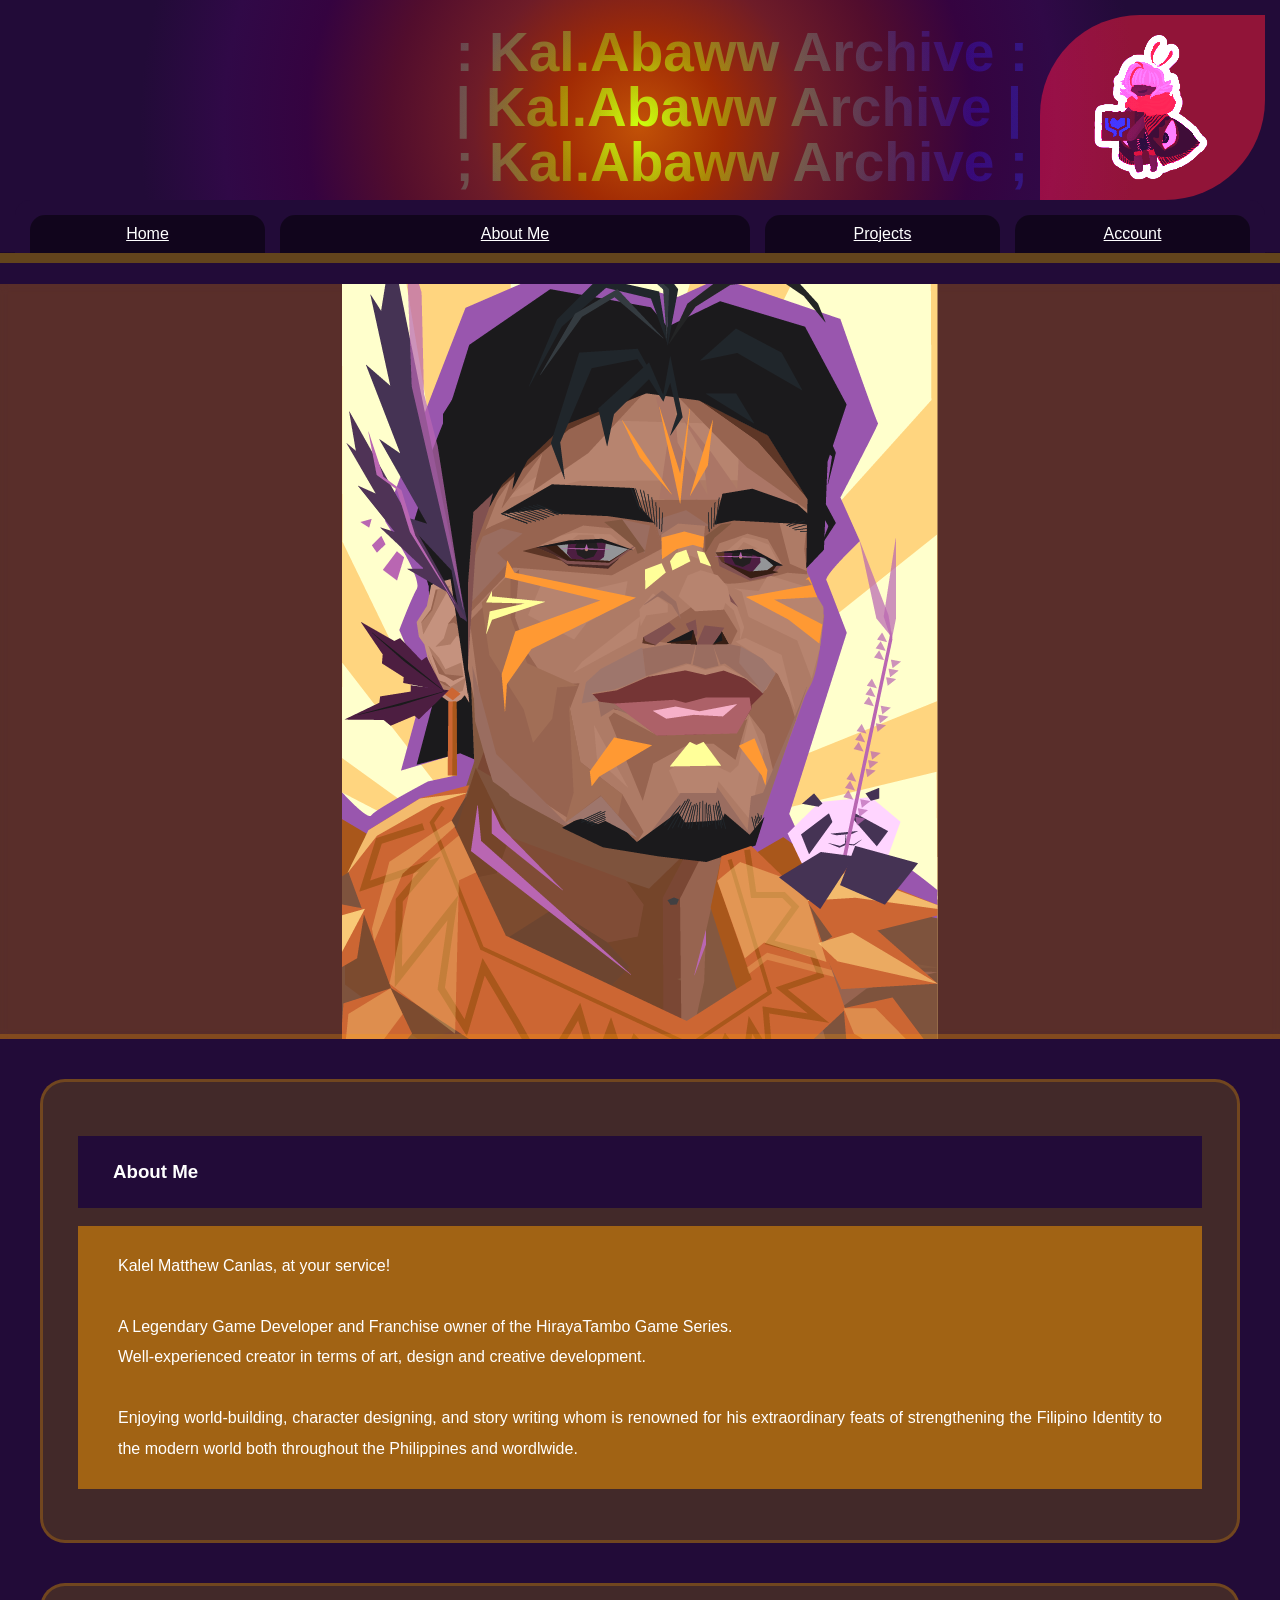
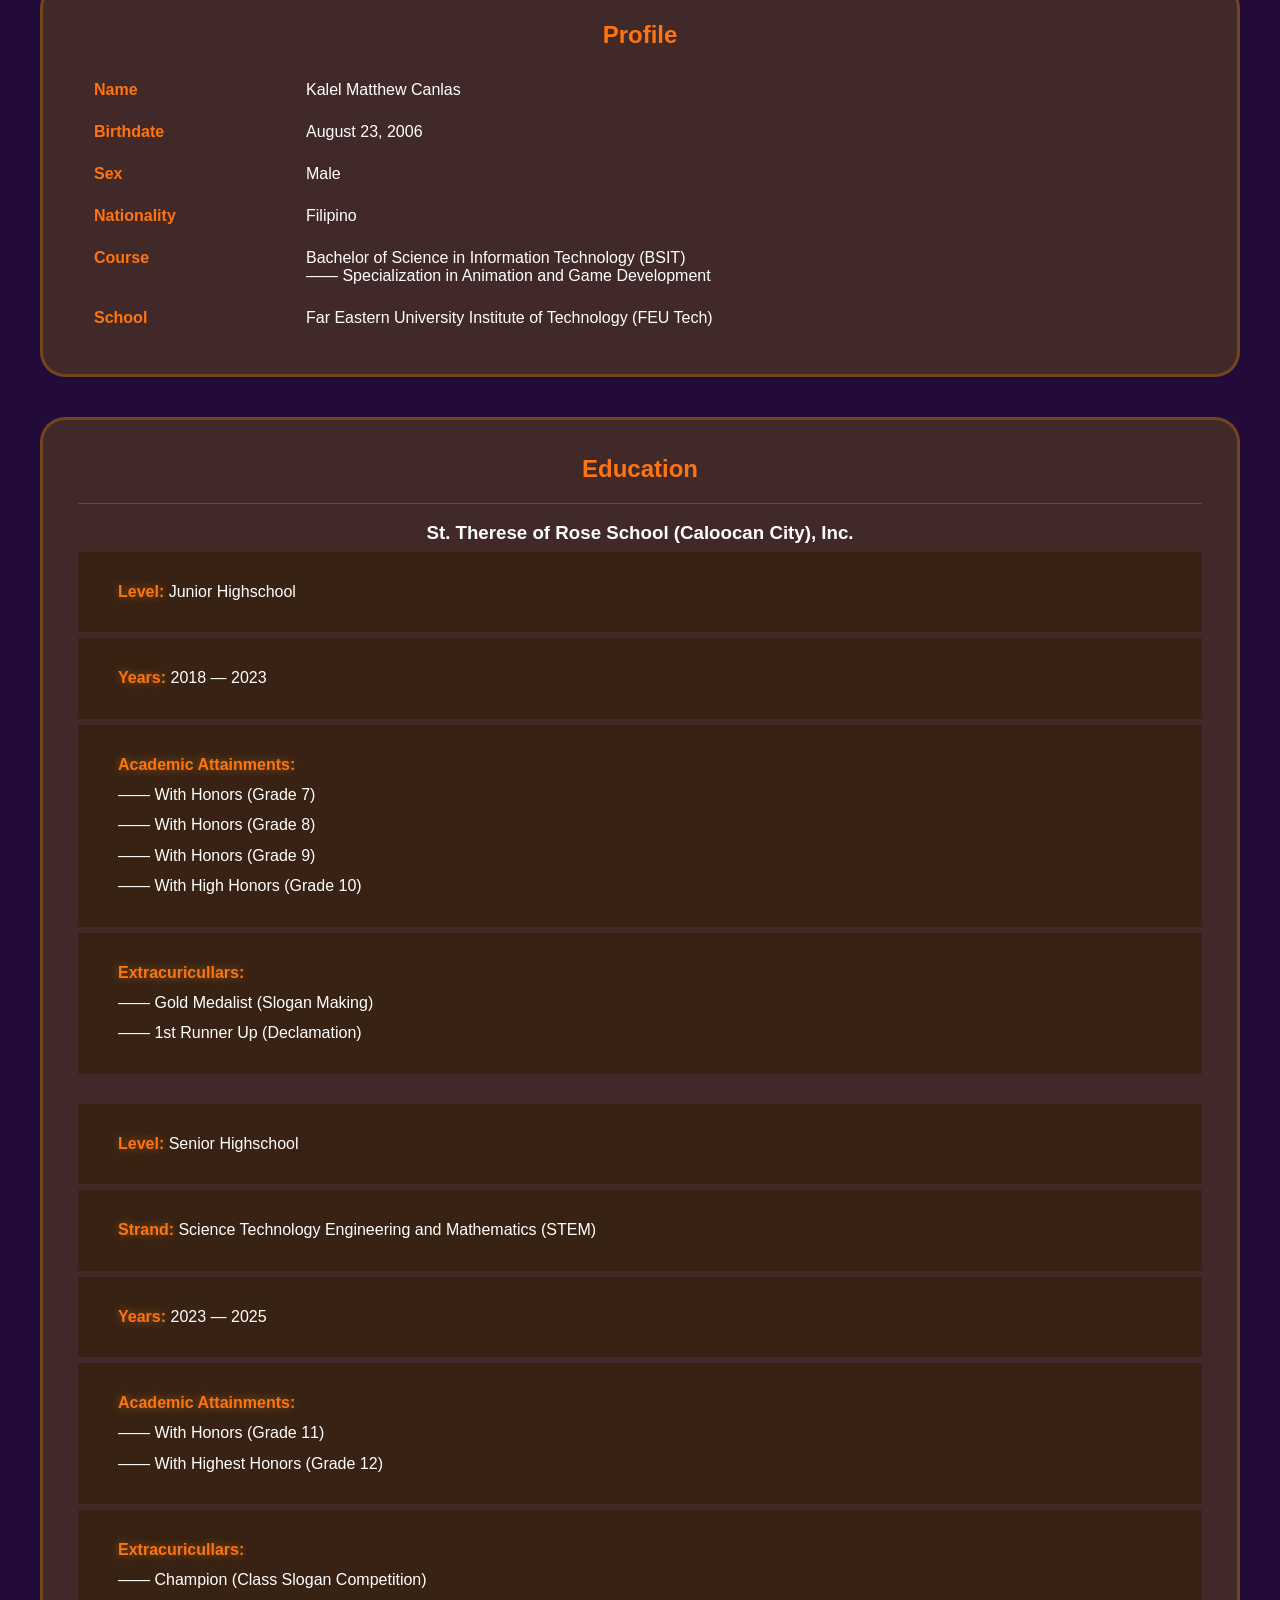
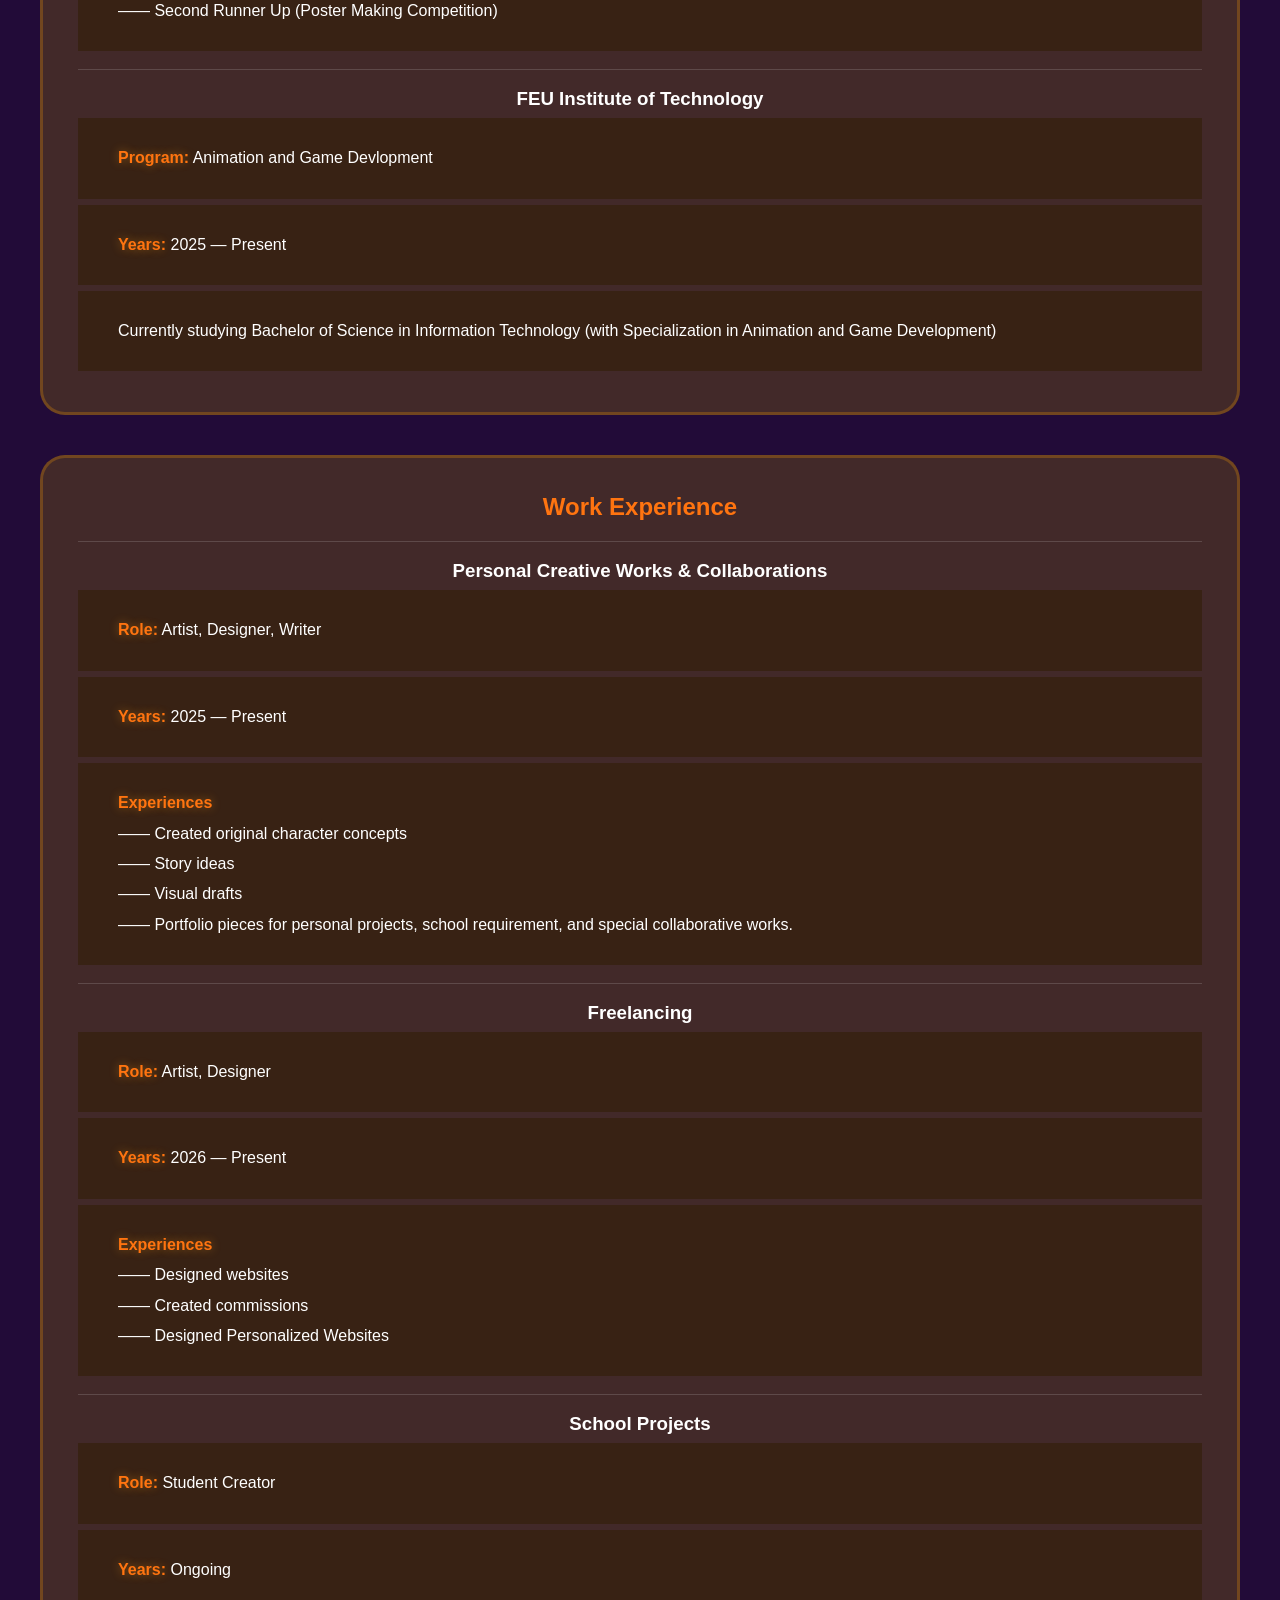
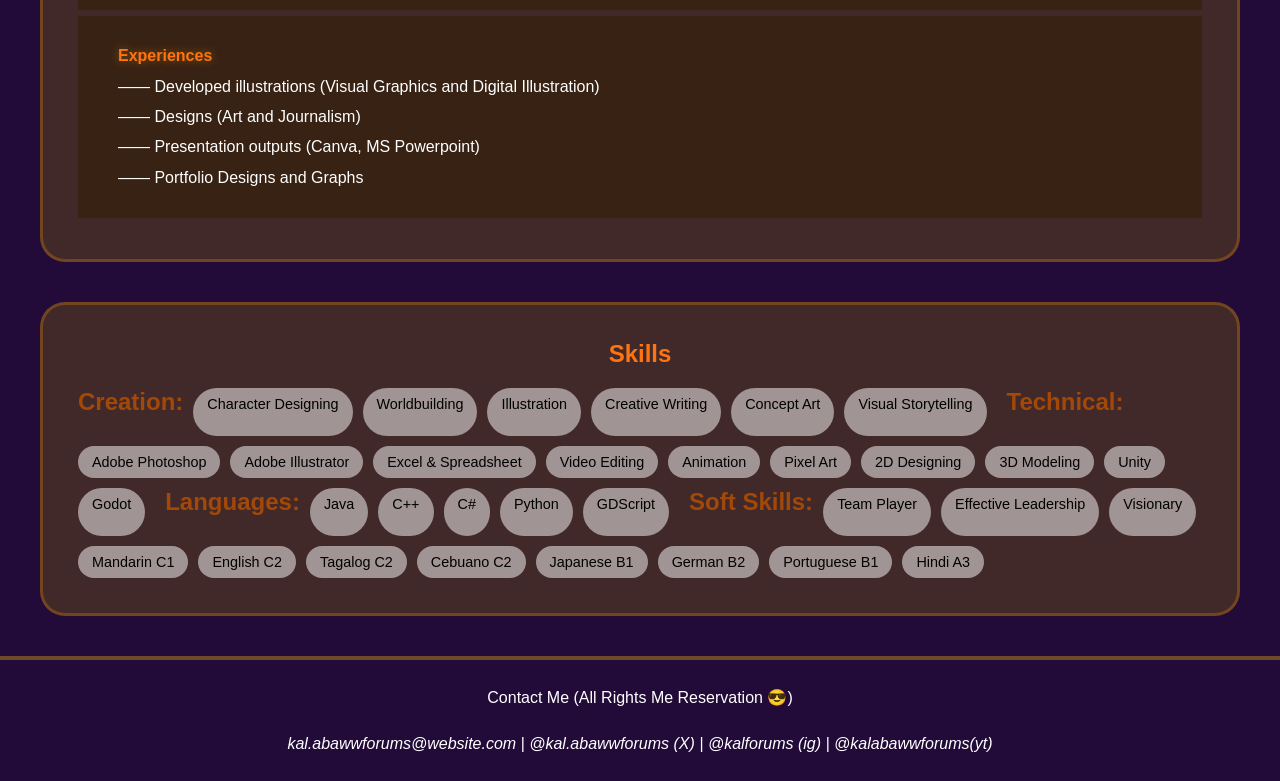
<file: AboutMe.html>
<!DOCTYPE html>
<html lang="en">

<head>
    <meta charset="UTF-8">
    <meta name="viewport" content="width=device-width, initial-scale=1.0">
    <title>Canlas Portfolio</title>

    <link href="./css/myStyle.css" rel="stylesheet">
    <link href="./css/amStyle.css" rel="stylesheet">
</head>

<body>
    <div class="canlasWebsite">
        <!--Header - Top - Navbar-->
        <div class="canlas-StylizedHeader">
            <div class="kal-HeaderBrand">
                <pre>: Kal.Abaww Archive :<br>| Kal.Abaww Archive |<br>; Kal.Abaww Archive ;</pre>
                <img class="kal-Logo" src="./img/resources/UtsuwaLogo.png" alt="WebLogo">
            </div>

            <div class="kal-StylizedNavbar">
                <a href="index.html" class="kal-SNavButton">Home</a>
                <a href="AboutMe.html" class="active">About Me</a>
                <a href="ProjectLib.html" class="kal-SNavButton">Projects</a>
                <a href="oops.html" class="kal-SNavButton".>Account</a>
            </div>
        </div>

        <div class="kal-Line"></div>

        <!--Main - Middle - Content-->
        <div class="canlas-StylizedMain">
            <section>
                <article>
                    <div class="kal-BannerZ">
                        <h3></h3>
                        <h4></h4>
                        
                    </div>
                    <div class="kal-CardBox kal-AbtIntro">
                        <h1>About Me</h1>
                        <p>
                            Kalel Matthew Canlas, at your service!<br>
                            <br>
                            A Legendary Game Developer and Franchise owner of the HirayaTambo Game Series.<br>
                            Well-experienced creator in terms of art, design and creative development.<br>
                            <br>
                            Enjoying world-building, character designing, and story writing whom is renowned
                            for his extraordinary feats of strengthening the Filipino Identity to the modern 
                            world both throughout the Philippines and wordlwide.
                        </p>
                    </div>

                    <div class="kal-CardBox">
                        <h2>Profile</h2>
                        <table class="kal-AbtTable">
                            <tr><th>Name</th><td> Kalel Matthew Canlas</td></tr>
                            <tr><th>Birthdate</th><td> August 23, 2006</td></tr>
                            <tr><th>Sex</th><td> Male</td></tr>
                            <tr><th>Nationality</th><td> Filipino</td></tr>
                            <tr><th>Course</th><td> Bachelor of Science in Information Technology (BSIT) <br>—— Specialization in Animation and Game Development</td></tr>
                            <tr><th>School</th><td> Far Eastern University Institute of Technology (FEU Tech)</td></tr>
                        </table>
                    </div>

                    <div class="kal-CardBox">
                        <h2>Education</h2>
                        <div class="kal-TLItem">
                            <h3> St. Therese of Rose School (Caloocan City), Inc.</h3>
                            <p><strong>Level:</strong> Junior Highschool</p>
                            <p><strong>Years:</strong> 2018 — 2023</p>
                            <p><strong>Academic Attainments:</strong> 
                                <br>—— With Honors (Grade 7) 
                                <br>—— With Honors (Grade 8) 
                                <br>—— With Honors (Grade 9) 
                                <br>—— With High Honors (Grade 10)
                            </p>
                            <p><strong>Extracuricullars:</strong> 
                                <br>—— Gold Medalist (Slogan Making) 
                                <br>—— 1st Runner Up (Declamation)
                            </p>
                            <br> <!-- For Small Spacing in-between Transitions-->
                            <p><strong>Level:</strong> Senior Highschool</p>
                            <p><strong>Strand:</strong> Science Technology Engineering and Mathematics (STEM)</p>
                            <p><strong>Years:</strong> 2023 — 2025</p>
                            <p><strong>Academic Attainments:</strong> 
                                <br>—— With Honors (Grade 11) 
                                <br>—— With Highest Honors (Grade 12)
                            </p>
                            <p><strong>Extracuricullars:</strong>  
                                <br>—— Champion (Class Slogan Competition)
                                <br>—— Second Runner Up (Poster Making Competition)
                            </p>
                        </div>
                        <div class="kal-TLItem">
                            <h3> FEU Institute of Technology</h3>
                            <p><strong>Program:</strong> Animation and Game Devlopment</p>
                            <p><strong>Years:</strong> 2025 — Present</p>
                            <p>Currently studying Bachelor of Science in Information Technology (with Specialization in Animation and Game Development)</p>
                        </div>
                    </div>

                    <div class="kal-CardBox">
                        <h2>Work Experience</h2>
                        <div class="kal-TLItem">
                            <h3>Personal Creative Works & Collaborations</h3>
                            <p><strong>Role:</strong> Artist, Designer, Writer</p>
                            <p><strong>Years:</strong> 2025 — Present</p>
                            <p><strong>Experiences</strong>
                               <br>—— Created original character concepts 
                               <br>—— Story ideas 
                               <br>—— Visual drafts
                               <br>—— Portfolio pieces for personal projects, school requirement, and special collaborative works.
                            </p>
                        </div>

                        <div class="kal-TLItem">
                            <h3>Freelancing</h3>
                            <p><strong>Role:</strong> Artist, Designer</p>
                            <p><strong>Years:</strong> 2026 — Present</p>
                            <p><strong>Experiences</strong>
                                <br>—— Designed websites
                                <br>—— Created commissions
                                <br>—— Designed Personalized Websites
                            </p>
                        </div>

                        <div class="kal-TLItem">
                            <h3>School Projects</h3>
                            <p><strong>Role:</strong> Student Creator</p>
                            <p><strong>Years:</strong> Ongoing</p>
                            <p><strong>Experiences</strong>
                                <br>—— Developed illustrations (Visual Graphics and Digital Illustration) 
                                <br>—— Designs (Art and Journalism)
                                <br>—— Presentation outputs (Canva, MS Powerpoint)
                                <br>—— Portfolio Designs and Graphs
                            </p>
                        </div>
                    </div>

                    <div class="kal-CardBox">
                        <h2>Skills</h2>
                        <div class="kal-Skills">
                            <h2 style="color:rgb(162, 72, 8)">Creation:</h2>
                            <span class="kal-SkillTag">Character Designing</span>
                            <span class="kal-SkillTag">Worldbuilding</span>
                            <span class="kal-SkillTag">Illustration</span>
                            <span class="kal-SkillTag">Creative Writing</span>
                            <span class="kal-SkillTag">Concept Art</span>
                            <span class="kal-SkillTag">Visual Storytelling</span><br>
                            <h2 style="color:rgb(162, 72, 8)">Technical:</h2>
                            <span class="kal-SkillTag">Adobe Photoshop</span>
                            <span class="kal-SkillTag">Adobe Illustrator</span>
                            <span class="kal-SkillTag">Excel & Spreadsheet</span>
                            <span class="kal-SkillTag">Video Editing</span>
                            <span class="kal-SkillTag">Animation</span>
                            <span class="kal-SkillTag">Pixel Art</span>
                            <span class="kal-SkillTag">2D Designing</span>
                            <span class="kal-SkillTag">3D Modeling</span>
                            <span class="kal-SkillTag">Unity</span>
                            <span class="kal-SkillTag">Godot</span><br>
                            <h2 style="color:rgb(162, 72, 8)">Languages:</h2>
                            <span class="kal-SkillTag">Java</span>
                            <span class="kal-SkillTag">C++</span>
                            <span class="kal-SkillTag">C#</span>
                            <span class="kal-SkillTag">Python</span>
                            <span class="kal-SkillTag">GDScript</span><br>
                            <h2 style="color:rgb(162, 72, 8)">Soft Skills:</h2>
                            <span class="kal-SkillTag">Team Player</span>
                            <span class="kal-SkillTag">Effective Leadership</span>
                            <span class="kal-SkillTag">Visionary</span>
                            <span class="kal-SkillTag">Mandarin C1</span>
                            <span class="kal-SkillTag">English C2</span>
                            <span class="kal-SkillTag">Tagalog C2</span>
                            <span class="kal-SkillTag">Cebuano C2</span>
                            <span class="kal-SkillTag">Japanese B1</span>
                            <span class="kal-SkillTag">German B2</span>
                            <span class="kal-SkillTag">Portuguese B1</span>
                            <span class="kal-SkillTag">Hindi A3</span><br>
                        </div>
                    </div>
                </article>
            </section>
        </div>

        <!--Footer - Bottom - End-->
        <div class="canlas-StylizedFooter">
            <footer>
                Contact Me (All Rights Me Reservation 😎)
                <br><br>
                <em>kal.abawwforums@website.com | @kal.abawwforums (X) | @kalforums (ig) |
                    @kalabawwforums(yt)</em>
            </footer>
        </div>
    </div>
</body>

</html>
</file>
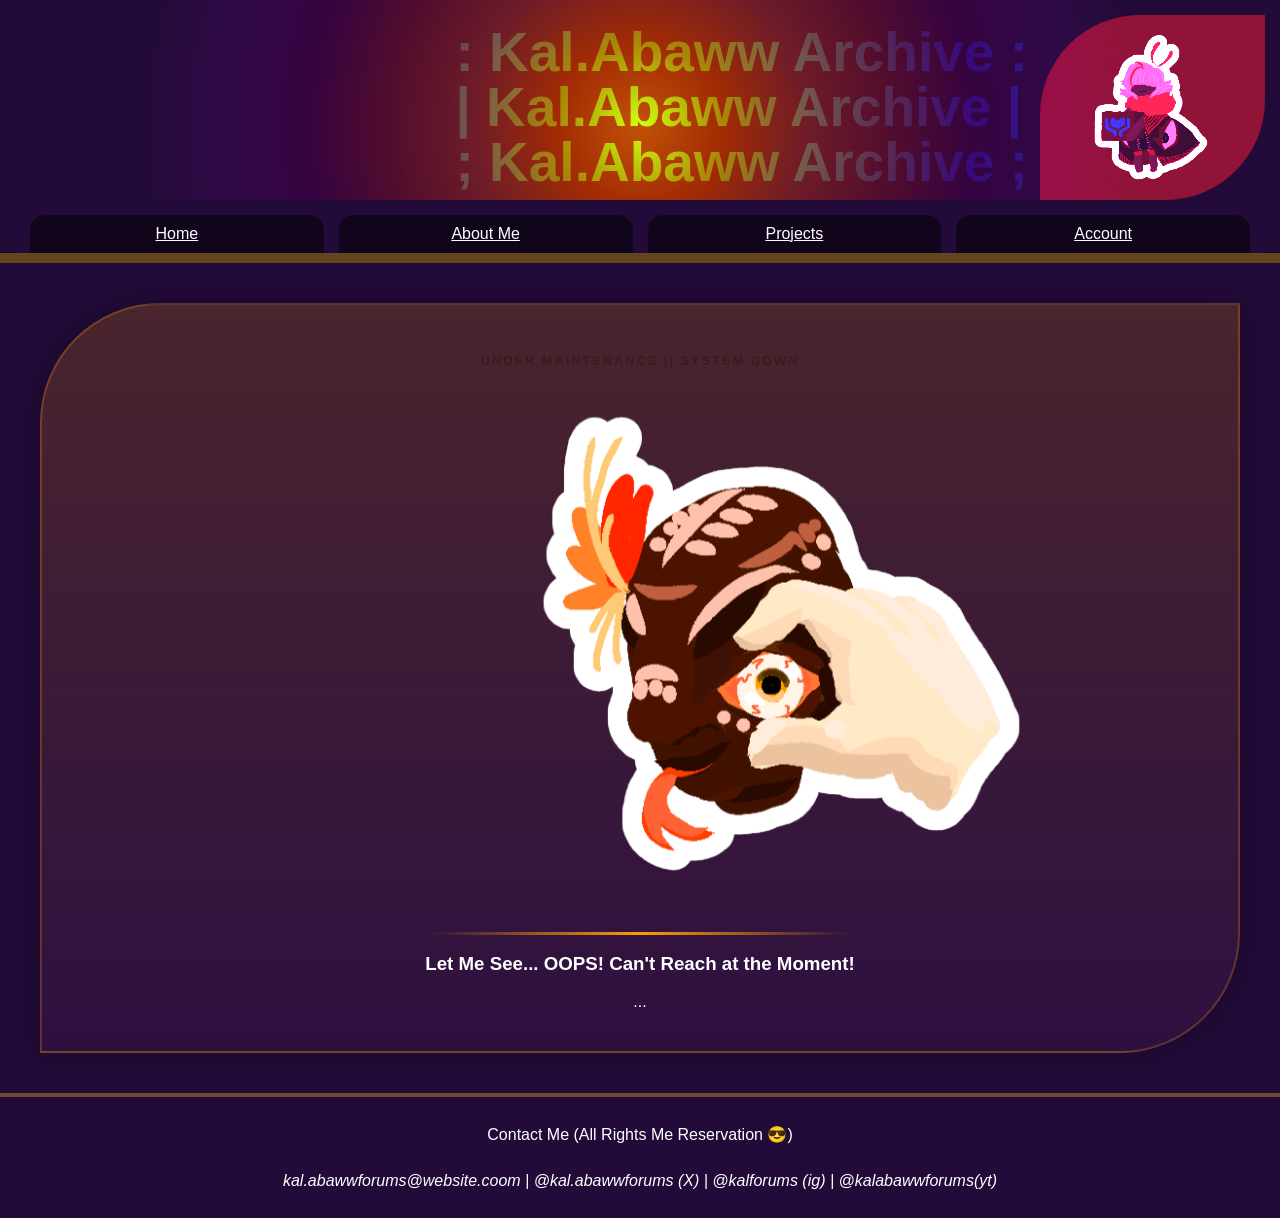
<file: cantreach.html>
<!DOCTYPE html>
<html lang="en">

<head>
    <meta charset="UTF-8">
    <meta name="viewport" content="width=device-width, initial-scale=1.0">
    <title>Canlas Portfolio</title>

    <link href="./css/myStyle.css" rel="stylesheet">
</head>

<body>
    <div class="canlasWebsite">
        <!--Header - Top - Navbar-->
        <div class="canlas-StylizedHeader">
            <div class="kal-HeaderBrand">
                <pre>: Kal.Abaww Archive :<br>| Kal.Abaww Archive |<br>; Kal.Abaww Archive ;</pre>
                <img class="kal-Logo" src="./img/resources/UtsuwaLogo.png" alt="WebLogo">
            </div>

            <div class="kal-StylizedNavbar">
                <a href="index.html" class="kal-SNavButton">Home</a>
                <a href="AboutMe.html" class="kal-SNavButton">About Me</a>
                <a href="ProjectLib.html" class="kal-SNavButton">Projects</a>
                <a href="oops.html" class="kal-SNavButton">Account</a>
            </div>
        </div>

        <div class="kal-Line"></div>

        <!--Main - Middle - Content-->
        <div class="canlas-StylizedMain">
            <section>
                <article>
                    <!-- ------------------------------- Error Message ------------------------------- -->
                    <div class="kal-WIPBox">
                        <div class="kal-WIPBadge">Under Maintenance || System Down</div>
                        <div class="kal-WIPImg"><img src="./img/resources/EyeOpener.png" alt="UtsuwaPNG"></div>
                        <div class="kal-WIPLine"></div>
                        <h1>Let Me See... OOPS! Can't Reach at the Moment!</h1>
                        <p>...</p>
                    </div>
                </article>
            </section>
        </div>

        <!--Footer - Bottom - End-->
        <div class="canlas-StylizedFooter">
            <footer>
                Contact Me (All Rights Me Reservation 😎)
                <br><br>
                <em>kal.abawwforums@website.coom | @kal.abawwforums (X) | @kalforums (ig) |
                    @kalabawwforums(yt)</em>
            </footer>
        </div>
    </div>
</body>

</html>
</file>
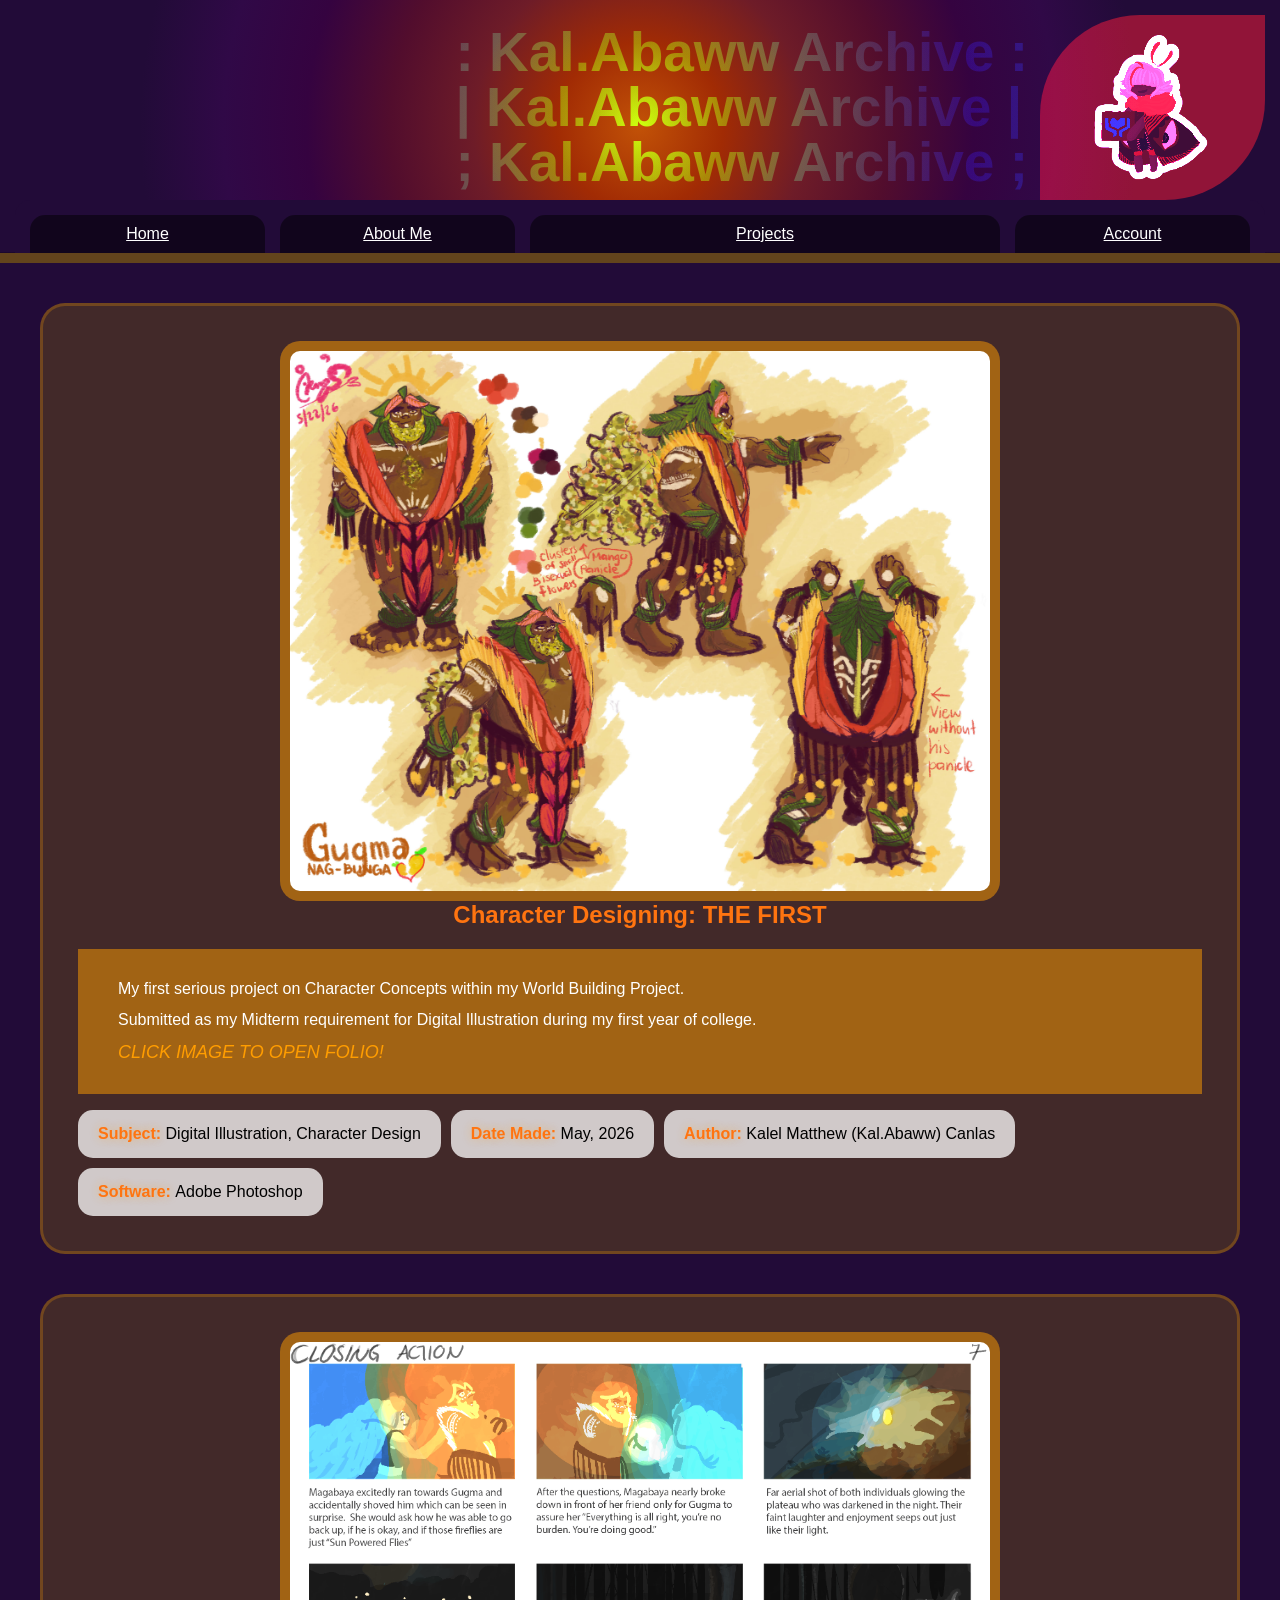
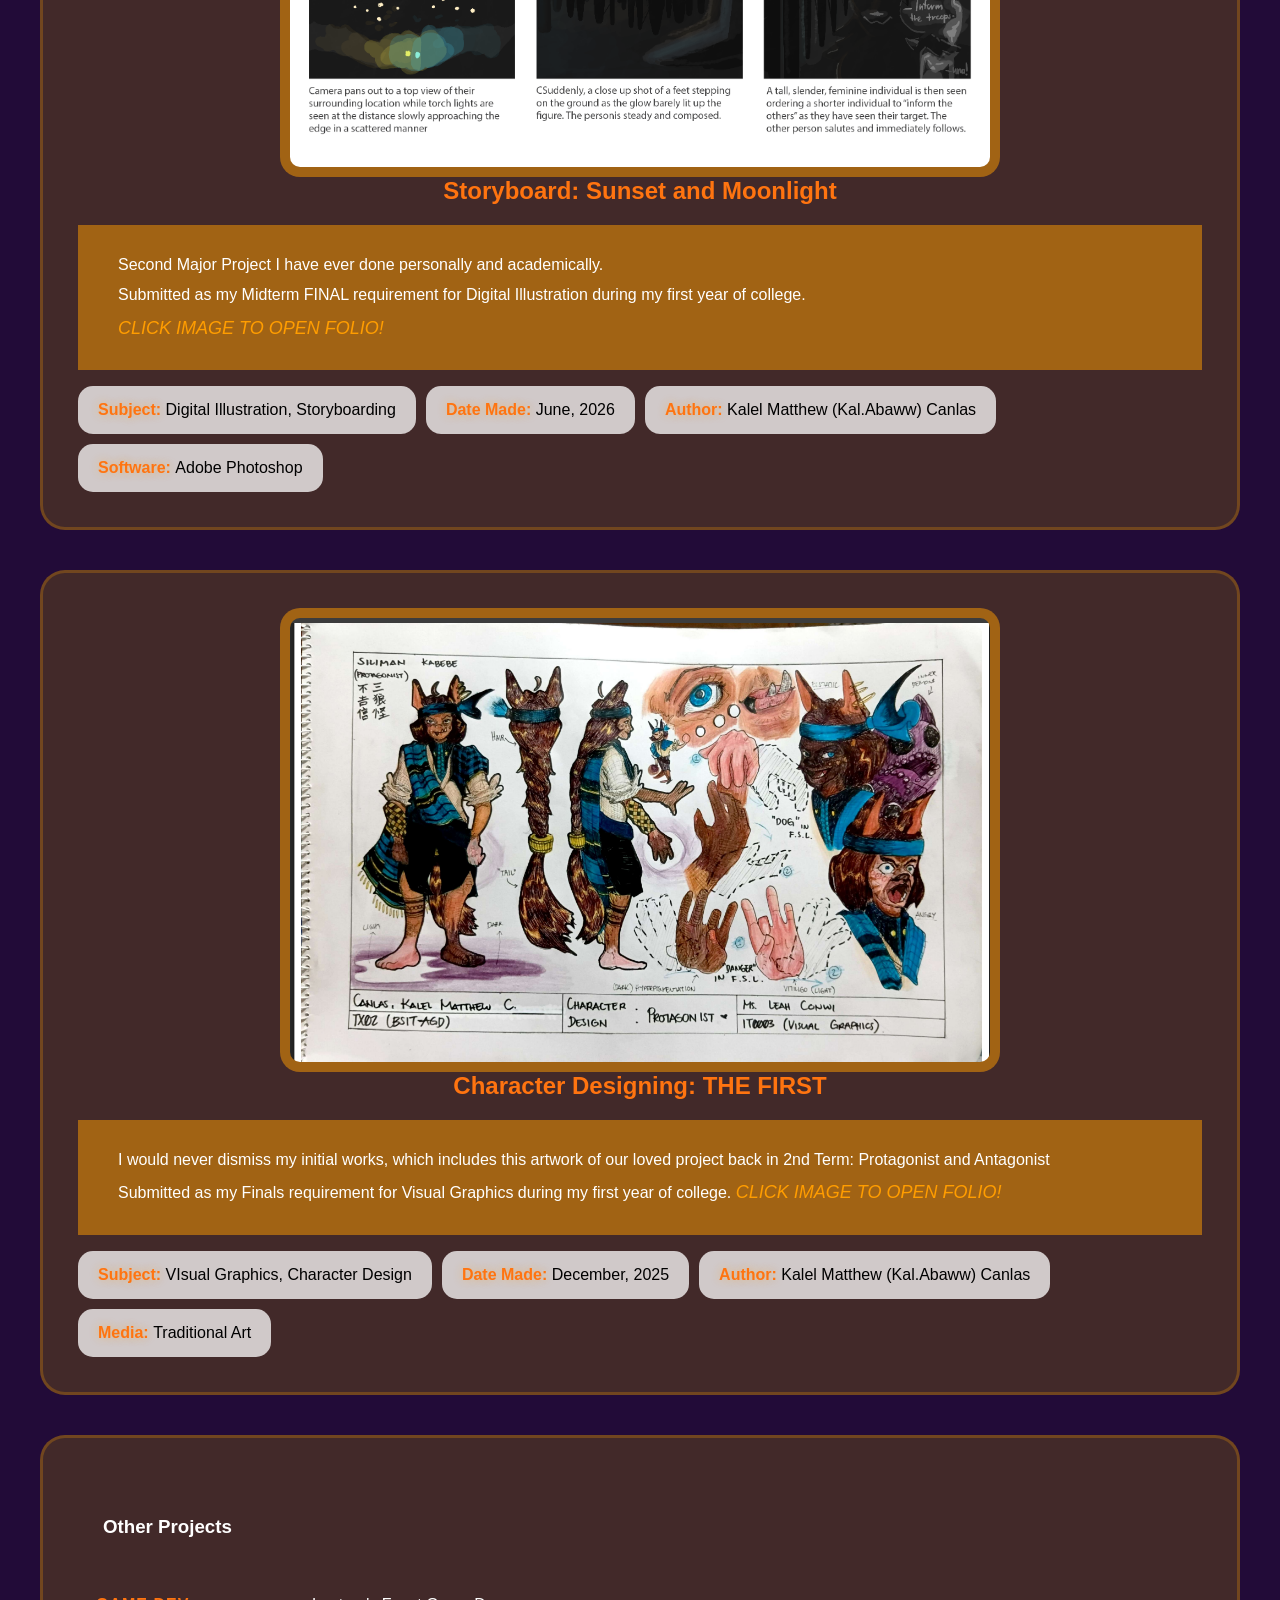
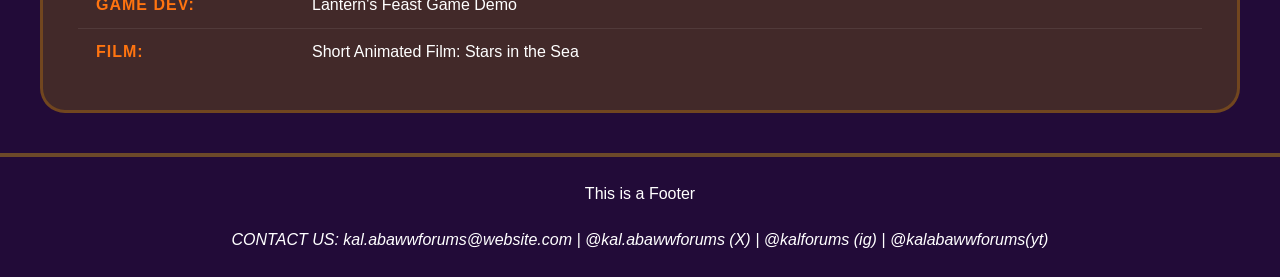
<file: ProjectLib.html>
<!DOCTYPE html>
<html lang="en">

<head>
    <meta charset="UTF-8">
    <meta name="viewport" content="width=device-width, initial-scale=1.0">
    <title>Canlas Portfolio</title>

    <link href="./css/myStyle.css" rel="stylesheet">
    <link href="./css/folioStyle.css" rel="stylesheet">
</head>

<body>
    <div class="canlasWebsite">
        <!--Header - Top - Navbar-->
        <div class="canlas-StylizedHeader">
            <div class="kal-HeaderBrand">
                <pre>: Kal.Abaww Archive :<br>| Kal.Abaww Archive |<br>; Kal.Abaww Archive ;</pre>
                <img class="kal-Logo" src="./img/resources/UtsuwaLogo.png" alt="WebLogo">
            </div>

            <div class="kal-StylizedNavbar">
                <a href="index.html" class="kal-SNavButton">Home</a>
                <a href="AboutMe.html" class="kal-SNavButton">About Me</a>
                <a href="ProjectLib.html" class="active">Projects</a>
                <a href="oops.html" class="kal-SNavButton".>Account</a>
            </div>
        </div>

        <div class="kal-Line"></div>

        <!--Main - Middle - Content-->
        <div class="canlas-StylizedMain">
            <section>
                <article>
                    <!-- ------------------------------- Sneak Peak 1 ------------------------------- -->
                    <div class="kal-CardBox">
                        <a href="./folios/CharConceptProject.html">
                            <img src="./img/folio1/gugma_Concept.jpg" alt="ReimuHakurei_Gensokyo_Landscape">
                        </a>
                        <h2>Character Designing: THE FIRST</h2>
                        <p>
                            My first serious project on Character Concepts within my
                            World Building Project. <br>
                            Submitted as my Midterm requirement for Digital Illustration
                            during my first year of college.<br>
                            <em style="font-size: large;">CLICK IMAGE TO OPEN FOLIO!</em>
                        </p>
                        <div class="kal-MetaData">
                            <div><strong>Subject: </strong>Digital Illustration, Character Design</div>
                            <div><strong>Date Made: </strong>May, 2026</div>
                            <div><strong>Author: </strong>Kalel Matthew (Kal.Abaww) Canlas</div>
                            <div><strong>Software: </strong>Adobe Photoshop</div>
                         </div>
                    </div>

                    <!-- ------------------------------- Sneak Peak 2 ------------------------------- -->
                    <div class="kal-CardBox">
                        <a href="./folios/StoryboardProject.html">
                            <img src="./img/folio2/Closing.png" alt="ReimuHakurei_Gensokyo_Landscape">
                        </a>
                        <h2>Storyboard: Sunset and Moonlight</h2>
                        <p>
                            Second Major Project I have ever done personally and academically. <br>
                            Submitted as my Midterm FINAL requirement for Digital Illustration
                            during my first year of college.<br>
                            <em style="font-size: large;">CLICK IMAGE TO OPEN FOLIO!</em>
                        </p>
                        <div class="kal-MetaData">
                            <div><strong>Subject: </strong>Digital Illustration, Storyboarding</div>
                            <div><strong>Date Made: </strong>June, 2026</div>
                            <div><strong>Author: </strong>Kalel Matthew (Kal.Abaww) Canlas</div>
                            <div><strong>Software: </strong>Adobe Photoshop</div>
                         </div>
                    </div>

                    <!-- ------------------------------- Sneak Peak 3 ------------------------------- -->
                    <div class="kal-CardBox">
                        <a href="./folios/ProtagAntagProject.html">
                            <img src="./img/folio3/Protagonist.png" alt="ReimuHakurei_Gensokyo_Landscape">
                        </a>
                        <h2>Character Designing: THE FIRST</h2>
                        <p>
                            I would never dismiss my initial works, which includes this artwork
                            of our loved project back in 2nd Term: Protagonist and Antagonist <br>
                            Submitted as my Finals requirement for Visual Graphics during my first year of college.
                            <em style="font-size: large;">CLICK IMAGE TO OPEN FOLIO!</em>
                        </p>
                        <div class="kal-MetaData">
                            <div><strong>Subject: </strong>VIsual Graphics, Character Design</div>
                            <div><strong>Date Made: </strong>December, 2025</div>
                            <div><strong>Author: </strong>Kalel Matthew (Kal.Abaww) Canlas</div>
                            <div><strong>Media: </strong>Traditional Art</div>
                         </div>
                    </div>

                    <!-- ------------------------------- Contact Me ------------------------------- -->
                    <div class="kal-CardContact">
                        <h1>Other Projects</h1>
                        <table class="kal-ContactTable">
                            <tr><th>GAME DEV:</th><td><a href="./oops.html"> Lantern's Feast Game Demo</a></td></tr>
                            <tr><th>FILM:</th><td><a href="./oops.html"> Short Animated Film: Stars in the Sea</a></td></tr>
                        </table>
                    </div>
                </article>
            </section>
        </div>

        <!--Footer - Bottom - End-->
        <div class="canlas-StylizedFooter">
            <footer>
                This is a Footer
                <br><br>
                <em>CONTACT US: kal.abawwforums@website.com | @kal.abawwforums (X) | @kalforums (ig) | @kalabawwforums(yt)</em>
            </footer>
        </div>
    </div>
</body>

</html>
</file>
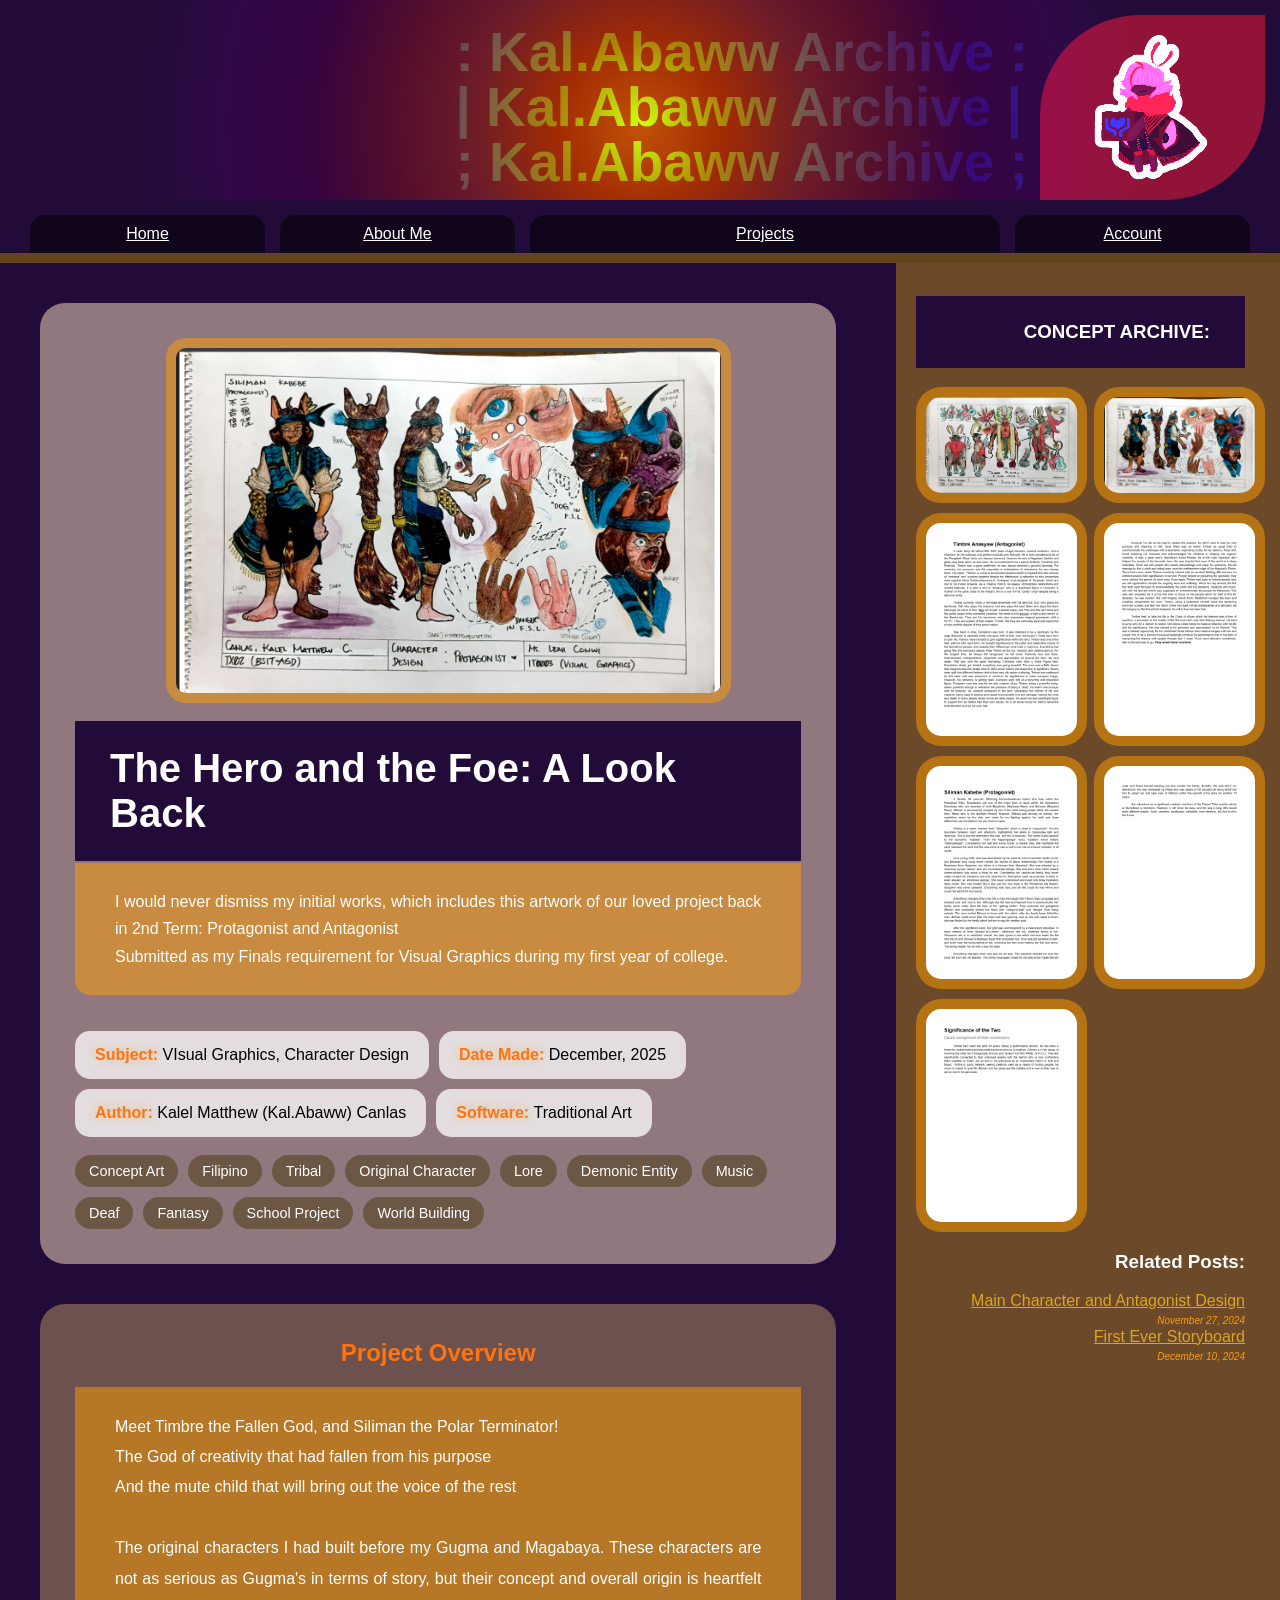
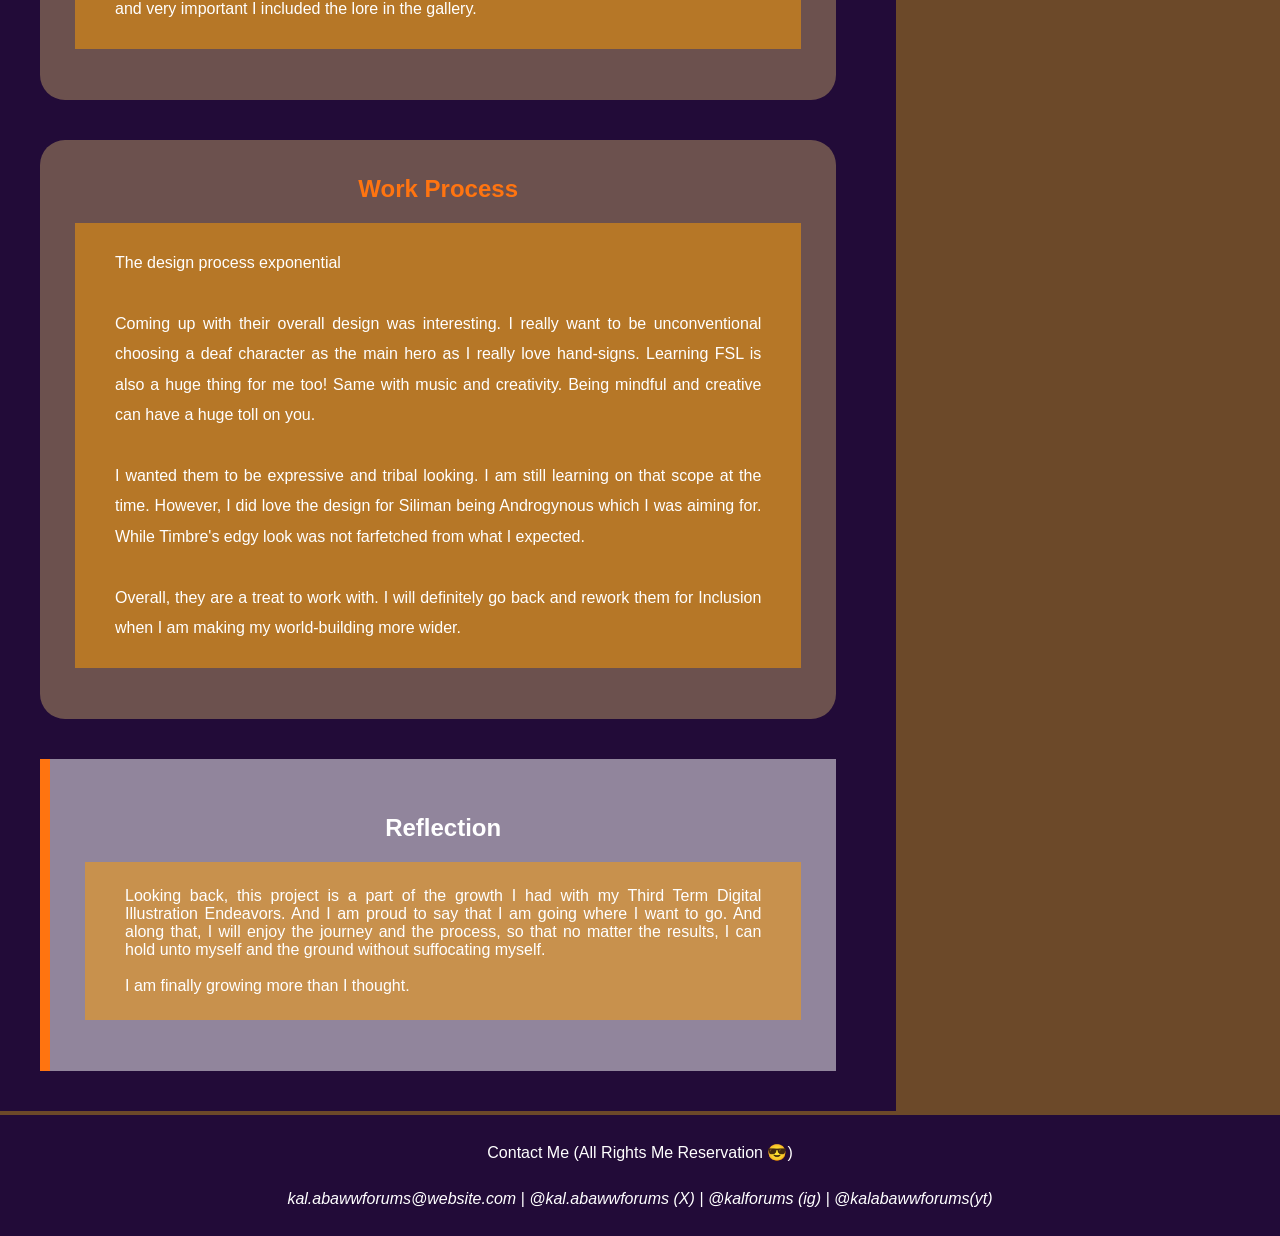
<file: folios/ProtagAntagProject.html>
<!DOCTYPE html>
<html lang="en">

<head>
    <meta charset="UTF-8">
    <meta name="viewport" content="width=device-width, initial-scale=1.0">
    <title>Canlas Portfolio</title>

    <link href="../css/myStyle.css" rel="stylesheet">
    <link href="../css/jsStyle.css" rel="stylesheet">
    <link href="../css/folioStyle.css" rel="stylesheet">
</head>

<body>
    <div class="canlasWebsite">
        <!--Header - Top - Navbar-->
        <div class="canlas-StylizedHeader">
            <div class="kal-HeaderBrand">
                <pre>: Kal.Abaww Archive :<br>| Kal.Abaww Archive |<br>; Kal.Abaww Archive ;</pre>
                <img class="kal-Logo" src="../img/resources/UtsuwaLogo.png" alt="WebLogo">
            </div>

            <div class="kal-StylizedNavbar">
                <a href="../index.html" class="kal-SNavButton">Home</a>
                <a href="../AboutMe.html" class="kal-SNavButton">About Me</a>
                <a href="../ProjectLib.html" class="active">Projects</a>
                <a href="../oops.html" class="kal-SNavButton".>Account</a>
            </div>
        </div>

        <div class="kal-Line"></div>

        <!--Main - Middle - Content-->
        <div class="canlas-StylizedMain">
            <section>
                <!--Article Section (Left-Side)-->
                <article>
                    <div class="kal-Hero">
                        <div class="kal-HeroImg-Modify">
                            <img class="kal-HeroImg" src="../img/folio3/Protagonist.png" alt="Gugma Concept Art">
                        </div>                       
                        
                        <div class="kal-HeroContent">
                            <h1>The Hero and the Foe: A Look Back</h1>
                            <p>
                                I would never dismiss my initial works, which includes this artwork
                                of our loved project back in 2nd Term: Protagonist and Antagonist <br>
                                Submitted as my Finals requirement for Visual Graphics
                                during my first year of college.
                            </p>
                        </div>

                        <div class="kal-MetaData">
                            <div><strong>Subject: </strong>VIsual Graphics, Character Design</div>
                            <div><strong>Date Made: </strong>December, 2025</div>
                            <div><strong>Author: </strong>Kalel Matthew (Kal.Abaww) Canlas</div>
                            <div><strong>Software: </strong>Traditional Art</div>
                        </div>

                        <div class="kal-HeroFlair">
                            <div class="kal-HeroFlair-Content">Concept Art</div>
                            <div class="kal-HeroFlair-Content">Filipino</div>
                            <div class="kal-HeroFlair-Content">Tribal</div>
                            <div class="kal-HeroFlair-Content">Original Character</div>
                            <div class="kal-HeroFlair-Content">Lore</div>
                            <div class="kal-HeroFlair-Content">Demonic Entity</div>
                            <div class="kal-HeroFlair-Content">Music</div>
                            <div class="kal-HeroFlair-Content">Deaf</div>
                            <div class="kal-HeroFlair-Content">Fantasy</div>
                            <div class="kal-HeroFlair-Content">School Project</div>
                            <div class="kal-HeroFlair-Content">World Building</div>
                        </div>
                    </div>

                    <div class="kal-Section">
                        <h2>Project Overview</h2>
                        <p>
                            Meet Timbre the Fallen God, and Siliman the Polar Terminator!<br>
                            The God of creativity that had fallen from his purpose<br>
                            And the mute child that will bring out the voice of the rest<br>
                            <br>
                            The original characters I had built before my Gugma and Magabaya.
                            These characters are not as serious as Gugma's in terms of story,
                            but their concept and overall origin is heartfelt and very important
                            I included the lore in the gallery.
                        </p>
                    </div>

                    <div class="kal-Section">
                        <h2>Work Process</h2>
                        <p>
                            The design process exponential<br>
                            <br>
                            Coming up with their overall design was interesting. I really want to be unconventional
                            choosing a deaf character as the main hero as I really love hand-signs. Learning FSL
                            is also a huge thing for me too! Same with music and creativity. Being mindful and creative
                            can have a huge toll on you.<br>
                            <br>
                            I wanted them to be expressive and tribal looking. I am still learning on that scope at the 
                            time. However, I did love the design for Siliman being Androgynous which I was aiming for.
                            While Timbre's edgy look was not farfetched from what I expected.<br>
                            <br>
                            Overall, they are a treat to work with. I will definitely go back and rework them for Inclusion
                            when I am making my world-building more wider.
                        </p>
                    </div>

                    <div class="kal-Reflection">
                        <h2>Reflection</h2>
                        <p>
                            Looking back, this project is a part of the growth I had with my Third Term Digital Illustration
                            Endeavors. And I am proud to say that I am going where I want to go. And along that, I will enjoy
                            the journey and the process, so that no matter the results, I can hold unto myself and the ground
                            without suffocating myself.<br>
                            <br>
                            I am finally growing more than I thought.
                        </p>
                    </div>
                </article>

                <!-- Aside Section (Right Side)-->
                <aside>
                    <!-- ------------------------------- Work Archives and Related Projects ------------------------------- -->
                    <h1 style="text-align: right;">CONCEPT ARCHIVE: </h1>
                    <div class="kal-Side-Gallery">
                        <img class="kal-Img" src="../img/folio3/Antagonist.png" alt="Progress Sketch">
                        <img class="kal-Img" src="../img/folio3/Protagonist.png" alt="Gugma Rough Concept">
                        <img class="kal-Img" src="../img/folio3/AntagLore1.png" alt="Gugma Faces">
                        <img class="kal-Img" src="../img/folio3/AntagLore2.png" alt="Gugma Faces">
                        <img class="kal-Img" src="../img/folio3/ProtagLore1.png" alt="Gugma Skintone">
                        <img class="kal-Img" src="../img/folio3/ProtagLore2.png" alt="Gugma Faces">
                        <img class="kal-Img" src="../img/folio3/QuickConnect.png" alt="Gugma Rough Concept">
                    </div>

                    <h3>Related Posts: </h3>
                    <ul>
                        <a href="">Main Character and Antagonist Design</a> <br><em>November 27, 2024</em><br>
                        <a href="">First Ever Storyboard</a> <br><em>December 10, 2024</em><br>
                    </ul>
                </aside>
            </section>
        </div>

        <!--Footer - Bottom - End-->
        <div class="canlas-StylizedFooter">
            <footer>
                Contact Me (All Rights Me Reservation 😎)
                <br><br>
                <em>kal.abawwforums@website.com | @kal.abawwforums (X) | @kalforums (ig) |
                    @kalabawwforums(yt)</em>
            </footer>
        </div>
    </div>

    <!--Interactable Inclusion-->
    <div id="kal-Img-Viewer"><img id="img-ToView"></div>
    <script src="../js/interact.js"></script>
</body>

</html>
</file>
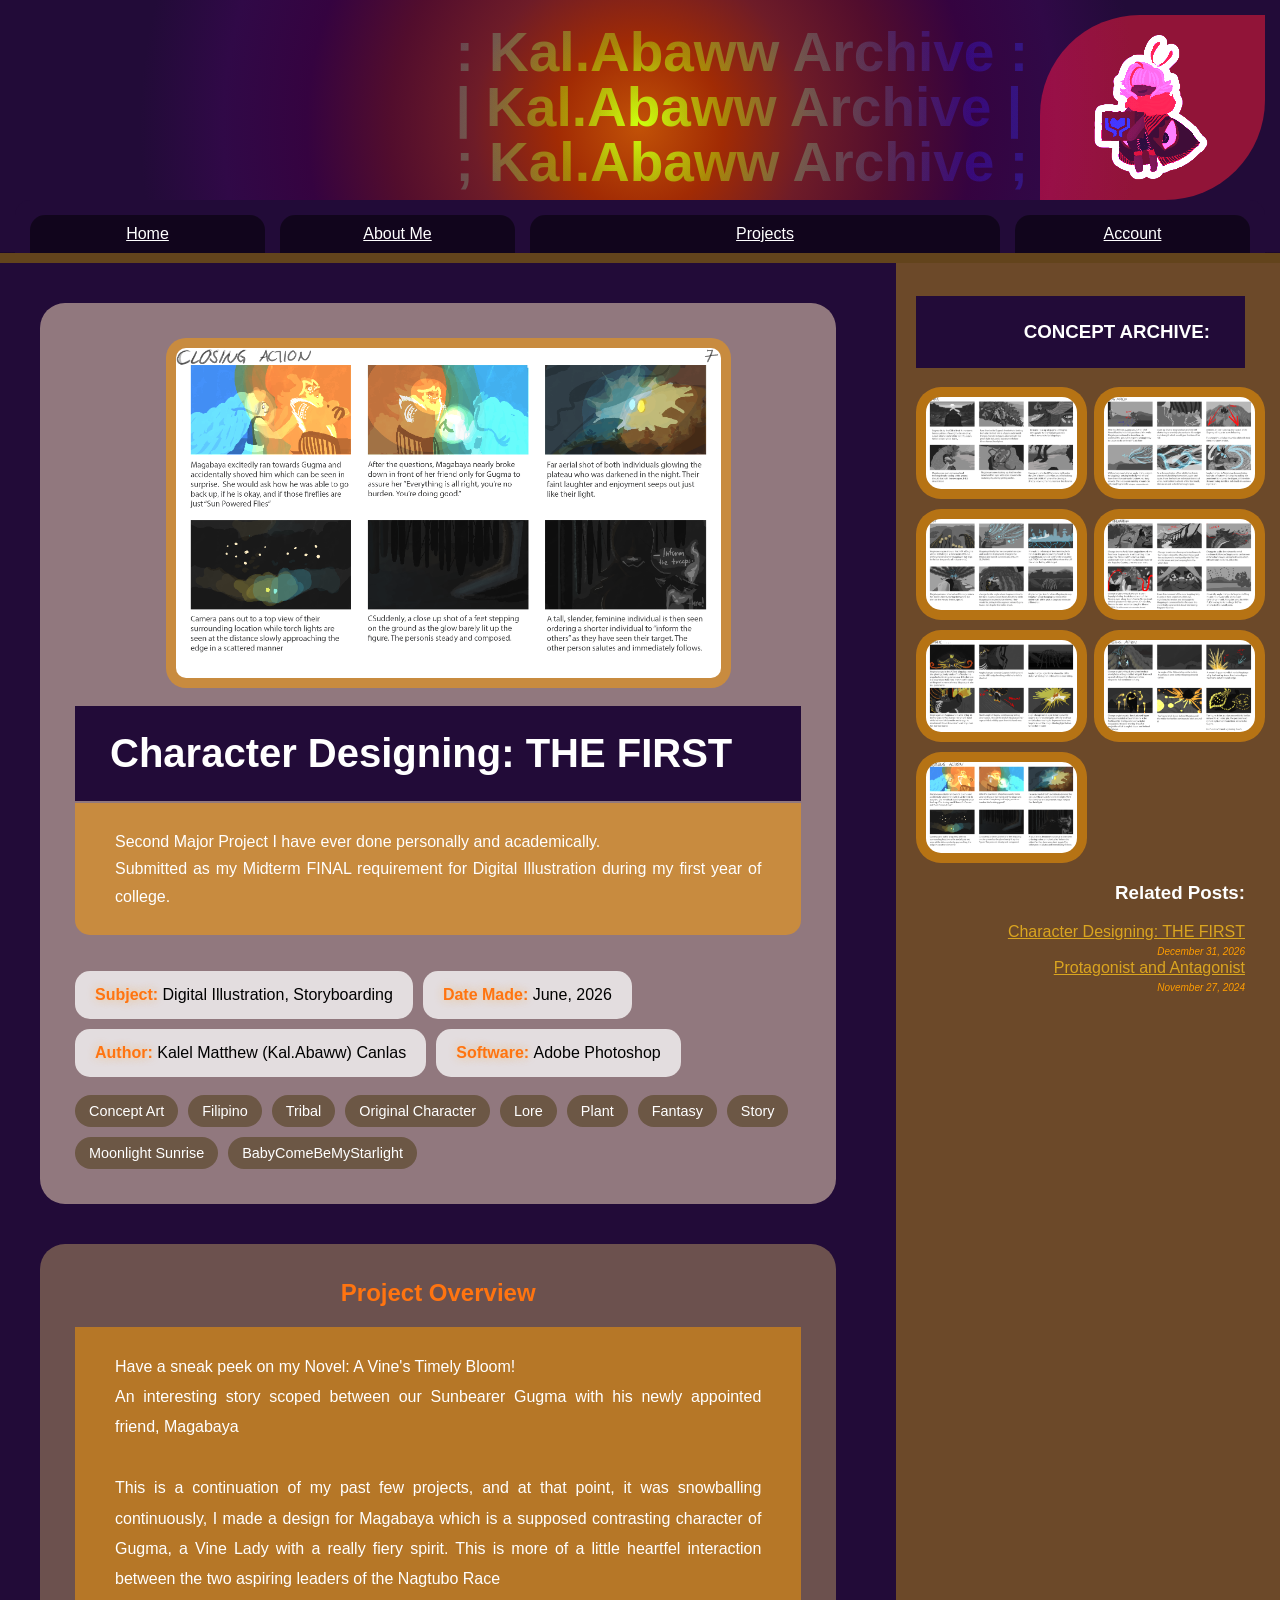
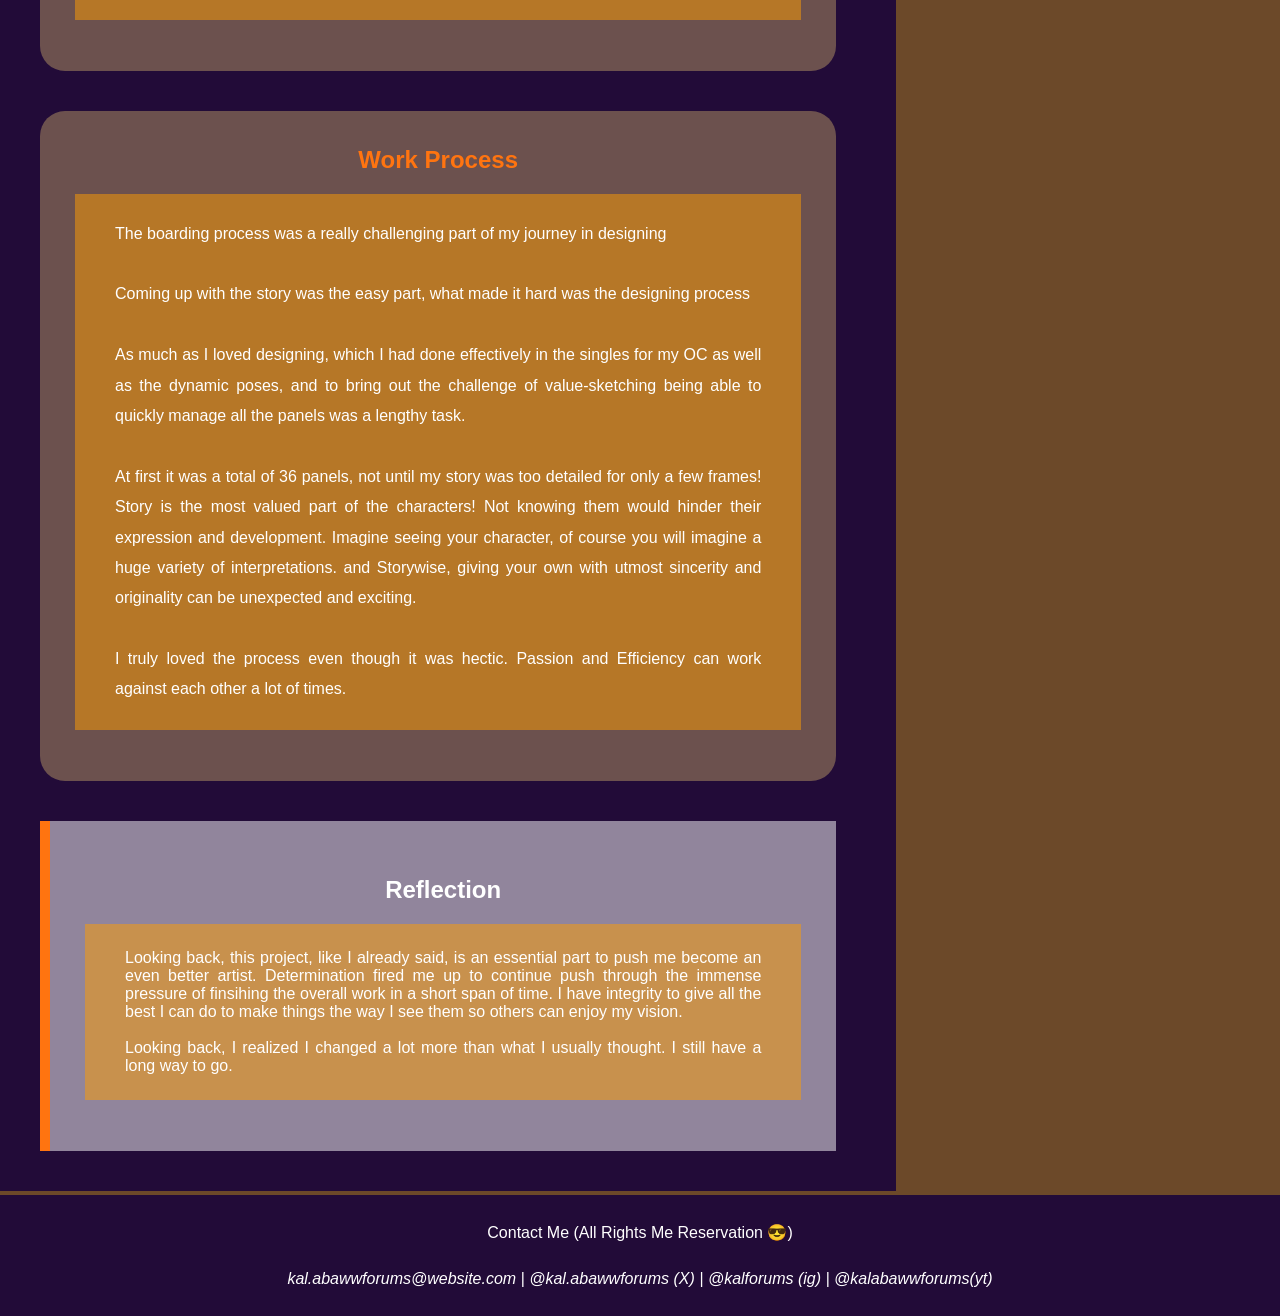
<file: folios/StoryboardProject.html>
<!DOCTYPE html>
<html lang="en">

<head>
    <meta charset="UTF-8">
    <meta name="viewport" content="width=device-width, initial-scale=1.0">
    <title>Canlas Portfolio</title>

    <link href="../css/myStyle.css" rel="stylesheet">
    <link href="../css/jsStyle.css" rel="stylesheet">
    <link href="../css/folioStyle.css" rel="stylesheet">
</head>

<body>
    <div class="canlasWebsite">
        <!--Header - Top - Navbar-->
        <div class="canlas-StylizedHeader">
            <div class="kal-HeaderBrand">
                <pre>: Kal.Abaww Archive :<br>| Kal.Abaww Archive |<br>; Kal.Abaww Archive ;</pre>
                <img class="kal-Logo" src="../img/resources/UtsuwaLogo.png" alt="WebLogo">
            </div>

            <div class="kal-StylizedNavbar">
                <a href="../index.html" class="kal-SNavButton">Home</a>
                <a href="../AboutMe.html" class="kal-SNavButton">About Me</a>
                <a href="../ProjectLib.html" class="active">Projects</a>
                <a href="../oops.html" class="kal-SNavButton".>Account</a>
            </div>
        </div>

        <div class="kal-Line"></div>

        <!--Main - Middle - Content-->
        <div class="canlas-StylizedMain">
            <section>
                <!--Article Section (Left-Side)-->
                <article>
                    <div class="kal-Hero">
                        <div class="kal-HeroImg-Modify">
                            <img class="kal-HeroImg" src="../img/folio2/Closing.png" alt="StoryboardPng">
                        </div>                       
                        
                        <div class="kal-HeroContent">
                            <h1>Character Designing: THE FIRST</h1>
                            <p>
                                Second Major Project I have ever done personally and academically. <br>
                                Submitted as my Midterm FINAL requirement for Digital Illustration
                                during my first year of college.
                            </p>
                        </div>

                        <div class="kal-MetaData">
                            <div><strong>Subject: </strong>Digital Illustration, Storyboarding</div>
                            <div><strong>Date Made: </strong>June, 2026</div>
                            <div><strong>Author: </strong>Kalel Matthew (Kal.Abaww) Canlas</div>
                            <div><strong>Software: </strong>Adobe Photoshop</div>
                        </div>

                        <div class="kal-HeroFlair">
                            <div class="kal-HeroFlair-Content">Concept Art</div>
                            <div class="kal-HeroFlair-Content">Filipino</div>
                            <div class="kal-HeroFlair-Content">Tribal</div>
                            <div class="kal-HeroFlair-Content">Original Character</div>
                            <div class="kal-HeroFlair-Content">Lore</div>
                            <div class="kal-HeroFlair-Content">Plant</div>
                            <div class="kal-HeroFlair-Content">Fantasy</div>
                            <div class="kal-HeroFlair-Content">Story</div>
                            <div class="kal-HeroFlair-Content">Moonlight Sunrise</div>
                            <div class="kal-HeroFlair-Content">BabyComeBeMyStarlight</div>
                        </div>
                    </div>

                    <div class="kal-Section">
                        <h2>Project Overview</h2>
                        <p>
                            Have a sneak peek on my Novel: A Vine's Timely Bloom!<br>
                            An interesting story scoped between our Sunbearer Gugma with his newly appointed friend, Magabaya<br>
                            <br>
                            This is a continuation of my past few projects, and at that point, it was snowballing
                            continuously, I made a design for Magabaya which is a supposed contrasting character of
                            Gugma, a Vine Lady with a really fiery spirit. This is more of a little heartfel interaction
                            between the two aspiring leaders of the Nagtubo Race
                        </p>
                    </div>

                    <div class="kal-Section">
                        <h2>Work Process</h2>
                        <p>
                            The boarding process was a really challenging part of my journey in designing<br>
                            <br>
                            Coming up with the story was the easy part, what made it hard was the designing process<br>
                            <br>
                            As much as I loved designing, which I had done effectively in the singles for my OC
                            as well as the dynamic poses, and to bring out the challenge of value-sketching
                            being able to quickly manage all the panels was a lengthy task.<br>
                            <br>
                            At first it was a total of 36 panels, not until my story was too detailed for only
                            a few frames! Story is the most valued part of the characters! Not knowing them
                            would hinder their expression and development. Imagine seeing your character, of
                            course you will imagine a huge variety of interpretations. and Storywise, giving your
                            own with utmost sincerity and originality can be unexpected and exciting.<br>
                            <br>
                            I truly loved the process even though it was hectic. Passion and Efficiency can work
                            against each other a lot of times.
                        </p>
                    </div>

                    <div class="kal-Reflection">
                        <h2>Reflection</h2>
                        <p>
                            Looking back, this project, like I already said, is an essential part to push me become
                            an even better artist. Determination fired me up to continue push through the immense
                            pressure of finsihing the overall work in a short span of time. I have integrity to give
                            all the best I can do to make things the way I see them so others can enjoy my vision.<br>
                            <br>
                            Looking back, I realized I changed a lot more than what I usually thought. I still have a long way to go.
                        </p>
                    </div>
                </article>

                <!-- Aside Section (Right Side)-->
                <aside>
                    <!-- ------------------------------- Work Archives and Related Projects ------------------------------- -->
                    <h1 style="text-align: right;">CONCEPT ARCHIVE: </h1>
                    <div class="kal-Side-Gallery">
                        <img class="kal-Img" src="../img/folio2/Start.png" alt="start">
                        <img class="kal-Img" src="../img/folio2/Rising.png" alt="rising">
                        <img class="kal-Img" src="../img/folio2/Pause.png" alt="pause">
                        <img class="kal-Img" src="../img/folio2/Continue.png" alt="continuation">
                        <img class="kal-Img" src="../img/folio2/Climax.png" alt="climax">
                        <img class="kal-Img" src="../img/folio2/Receding.png" alt="receding">
                        <img class="kal-Img" src="../img/folio2/Closing.png" alt="closing">
                    </div>

                    <h3>Related Posts: </h3>
                    <ul>
                        <a href="">Character Designing: THE FIRST</a> <br><em>December 31, 2026</em><br>
                        <a href="">Protagonist and Antagonist</a> <br><em>November 27, 2024</em><br>
                    </ul>
                </aside>
            </section>
        </div>

        <!--Footer - Bottom - End-->
        <div class="canlas-StylizedFooter">
            <footer>
                Contact Me (All Rights Me Reservation 😎)
                <br><br>
                <em>kal.abawwforums@website.com | @kal.abawwforums (X) | @kalforums (ig) |
                    @kalabawwforums(yt)</em>
            </footer>
        </div>
    </div>

    <!--Interactable Inclusion-->
    <div id="kal-Img-Viewer"><img id="img-ToView"></div>
    <script src="../js/interact.js"></script>
</body>

</html>
</file>
<file: css/myStyle.css>
/*Reusable OnePoint Variables*/
:root {
    /*ColorSchemes*/
    --mainColor-Dom: rgb(18, 2, 32);
    --mainColor-Sub1: rgb(255, 157, 0);
    --mainColor-Sub2a: rgb(34, 11, 56);
    --mainColor-Sub2b: rgba(255, 157, 0, 0.5);
    --mainColor-Sub3: rgb(231, 255, 244);
    --mainColor-Sub4: rgb(0, 255, 234);
    --mainColor-Sub5: rgba(197, 148, 24, 0.45);
    --mainColor-Sub6: rgb(78, 29, 87);

    /*FontColorSchemes*/
    --fontColor-Title: rgb(255, 0, 0);
    --fontColor-Head1: rgb(255, 96, 96);
    --fontColor-ContW: rgb(255, 255, 255);
    --fontColor-ContB: rgb(0, 0, 0);
    --fontColor-ContR: rgb(57, 28, 28);
    --fontColor-Bold: rgb(255, 116, 16);
    --fontColor-BoldShadow: rgba(255, 159, 32, 0.45);

    /*MiscColor*/
    --link-ColorDormant: goldenrod;
    --link-ColorActive: rgb(255, 208, 89);
    --imag-ColorImageHover: crimson;
}

body {
    font-family: 'Segoe UI', Tahoma, Geneva, Verdana, sans-serif;

    background-color: var(--mainColor-Dom);
    margin: 0px;
}

/* ==================================================== Class Stylizations =======================================================*/
.canlasWebsite {
    padding: 0px;

    display: flex;
    flex-direction: column;
    width: 100%;
}

/*----- ---- --- -- - HEADER Section Stylization - -- --- ---- ----- */
.canlas-StylizedHeader {
    text-align: right bottom;
    text-shadow: 10 10 10 var(--mainColor-Sub1);
    color: var(--fontColor-ContW);

    background:  radial-gradient(circle 500px, rgb(194, 82, 7), rgb(161, 43, 4), rgb(110, 28, 40), rgb(82, 13, 45), rgb(53, 3, 64), rgb(48, 9, 71), var(--mainColor-Sub2a));
    background-position: bottom;
    background-repeat: no-repeat;
    background-size: 100%;
    /*background-blend-mode: color-dodge;*/

    border: 90px;
    padding: 15px 15px 0px 15px;
    margin: 0px;

}
.kal-StylizedNavbar {
    background-color: var(--mainColor-Sub2a);
    padding: 15px 15px 0px 15px;
    border-radius: 15px 15px 0px 0px;

    text-align: center;

    display: flex;
    flex-wrap: wrap;
    flex-direction: row;
    gap: 15px;
}
.kal-StylizedNavbar a {
    width: 100%;
    padding: 10px 0px 10px 0px;

    background-color: rgba(0, 0, 0, 0.5);
    color: var(--fontColor-ContW);
    border: 0px;
    border-radius: 15px 15px 0px 0px;

    font-family: Helvetica;

    transition: background-color 0.3s ease-out;
}
.kal-StylizedNavbar a:hover {
    background-color: rgba(233, 0, 0, 0.849);
    color: var(--fontColor-ContW);
    border: 0px;
    border-radius: 15px 15px 0px 0px;

}
.kal-SNavButton{
    flex: 1;
}
.active{
    flex: 2;
}

@media (max-width: 600px) {
    .kal-StylizedNavbar {
        background-color: var(--mainColor-Sub2a);
        padding: 10px 15px 0px 15px;
        border-radius: 15px 15px 0px 0px;

        text-align: center;

        display: flex;
        flex-wrap: wrap;
        flex-direction: row;
        gap: 12px;
    }
    .kal-StylizedNavbar button{
        width: 100%;
        max-width: 250px;

        background-color: var(--mainColor-Sub2a);
        padding: 5px 8px 0px 8px;
        border-radius: 15px 15px 15px 15px;

        text-align: center;

        display: flex;
        flex-wrap: wrap;
        flex-direction: row;
        gap: 12px;
    }
}

.kal-Line {
    background-color: var(--mainColor-Sub5);
    padding: 5px 0px 5px 0px;
    width: 100%;
}
.kal-HeaderBrand{
    display: flex;
    align-items: center;
    justify-content: flex-end;
    flex-wrap: nowrap;

    gap: 12px;
    width: 100%;;
}
.kal-HeaderBrand pre{
    margin: 0;
    padding: 0;
    line-height: 1;

    font-size: 55px;
    font-weight: 900;
    font-family:'Segoe UI', Tahoma, Geneva, Verdana, sans-serif;
    color: rgb(14, 174, 120);

    mix-blend-mode: color-dodge;
}
.kal-Logo{
    width: 125px;
    height: auto;
    object-fit: contain;
    display: block;
    flex-shrink: 0;

    background-color: rgba(255, 157, 0, 0.5);
    padding: 13px 50px;
    margin: 0px 0px 0px 0px;
    border-radius: 100px 0px 100px 0px;

    mix-blend-mode: color-dodge;
}

/*----- ---- --- -- - MAIN Section Stylization - -- --- ---- ----- */
.canlas-StylizedMain {
    text-align: center;
    text-shadow: 10 10 10 var(--mainColor-Sub1);
    color: var(--fontColor-ContW);

    background-color: var(--mainColor-Sub2a);
    background-image: url(https://static.vecteezy.com/system/resources/previews/060/274/391/non_2x/line-art-seamless-pattern-modern-pattern-black-and-white-pattern-doodle-art-doodle-pattern-funy-pattern-for-kids-and-teenagers-vector.jpg);
    background-repeat: repeat;
    background-size: 25%;
    background-blend-mode: darken;
    padding: 0px;
    margin: 0px;

    flex: 0 0 70%;
    flex-direction: row;
}
.canlas-StylizedMain section {
    display: flex;
    gap: 20px;

}
.canlas-StylizedMain article {
    flex: 8;

}
.canlas-StylizedMain article strong {
    color: var(--fontColor-Bold);
    text-shadow: 0px 0px 10px var(--fontColor-BoldShadow);

}
.canlas-StylizedMain aside {
    background-color: var(--mainColor-Sub5);
    padding: 15px 35px 0 20px;
    flex: 3;
    text-align: right;

}
.canlas-StylizedMain aside a {
    color: var(--link-ColorDormant);

}
.canlas-StylizedMain aside a:hover {
    color: var(--link-ColorActive);

}
.canlas-StylizedMain h1 {
    text-align: left;
    color: var(--fontColor-ContW);

    background-color: var(--mainColor-Sub2a);
    padding: 25px 35px;

}
.canlas-StylizedMain em {
    font-size: x-small;
    color: var(--mainColor-Sub1);

}
.canlas-StylizedMain p {
    text-align: justify;
    color: var(--fontColor-ContW);

    background-color: var(--mainColor-Sub2b);
    padding: 25px 40px;

}
.canlas-StylizedMain img {
    color: var(--fontColor-ContW);

    background-color: var(--mainColor-Sub2b);
    border-radius: 25px;

    padding: 10px;
    max-width: 500px;
    height: auto;

    transition: box-shadow 0.5s ease;

}
.canlas-StylizedMain img:hover {
    box-shadow: 0px 0px 60px var(--imag-ColorImageHover);

}

/* ------------------------- -- - - BANNER STYLIZATIONS - - -- -------------------------------*/
.kal-Banner {
    max-width: 100%;
    height: 250px;
    margin: 0px;

    background-color: rgba(78, 29, 87, 0.749);
    background-image: url('../img/resources/MyselfPicture.png');
    background-attachment: scroll;
    background-position: center;
    background-repeat: no-repeat;

    border-bottom: 2px solid rgba(255, 157, 0, 0.25);

    transition: height 0.5s ease;
}
.kal-Banner:hover {
    max-width: 100%;
    height: 750px;

    background-color: rgba(255, 153, 0, 0.25);
    border-bottom: 5px solid rgba(255, 157, 0, 0.25);

    backdrop-filter: blur(5px);
}
.kal-BannerZ{
    max-width: 100%;
    height: 250px;
    margin: 0px;

    background-color: rgba(78, 29, 87, 0.749);
    background-image: url('../img/resources/MyselfPicture.png');
    background-attachment: scroll;
    background-position: center;
    background-repeat: no-repeat;

    border-bottom: 2px solid rgba(255, 157, 0, 0.25);

    transition: height 0.5s ease;
    max-width: 100%;
    height: 750px;

    background-color: rgba(255, 153, 0, 0.25);
    border-bottom: 5px solid rgba(255, 157, 0, 0.25);

    backdrop-filter: blur(5px);
}
.kal-Banner h3 {
    font-size: xx-large;
    text-align: center;
    margin-top: 0px;

    transition: font-size 0.5s ease;
}
.kal-Banner:hover h3 {
    font-size: xx-small;
    text-align: center;
}
.kal-Banner h4 {
    background-color: rgba(0, 0, 0, 0);
    padding: 0px 0px;

    font-size: 0px;
    text-align: center;

    transition: font-size 0.5s ease;
}
.kal-Banner:hover h4 {
    padding: 0px 0px 0px 0px;

    text-align: center;
    font-size: 75px;
}
.kal-Banner p {
    padding: 0px 0px;
    background-color: rgba(126, 56, 9, 0.538);

    font-size: 0px;
    text-align: center;

    transition: font-size 0.5s ease;
}
.kal-Banner:hover strong {
    padding: 0px 0px;

    font-size: 0px;
    text-align: center;
    color: var(--fontColor-ContW);

    transition: font-size 0.5s ease;
}
.kal-Banner:hover p {
    padding: 0px 0px 0px 0px;

    text-align: center;
    font-size: 30px;
}
.kal-Banner:hover p strong {
    padding: 0px 0px 0px 0px;

    text-align: center;
    font-size: 50px;
}

/* ------------------------- -- - - CONTENT STYLIZATIONS - - -- -------------------------------*/
.kal-CardBox{
    margin: 40px;

    padding: 35px;
    border-radius: 25px;
    background: rgba(99, 72, 27, 0.5);
    border: 3px solid rgba(255, 157, 0, 0.25);
}
.kal-CardBox h2{
    margin-top: 0px;

    color: var(--fontColor-Bold);
}
.kal-CardBox p{
    line-height: 1.9;
    text-align: justify;
    
}
.kal-CardBox img{
    display: block;
    margin: auto;
    width: 100%;
    max-width: 700px;

    border-radius: 20px;    
}
.kal-CardContact{
    margin: 40px;
    text-align: left;
    gap: 30px;

    padding: 35px;
    border: 3px solid rgba(255, 157, 0, 0.25);
    border-radius: 25px;
    background: rgba(99, 72, 27, 0.5);
}
.kal-CardContact h1{
    background: transparent;
    padding: 25px 25px;
}
.kal-ContactTable{
    width: 100%;
    border-collapse: collapse;
}
.kal-ContactTable th, .kal-ContactTable td{
    padding: 14px 18px;
    border: none;
    text-align: left;
    vertical-align: top;
}
.kal-ContactTable th{
    width: 180px;

    color: var(--fontColor-Bold);
    font-weight: 700;
    letter-spacing: 1px;
    white-space: nowrap;
}
.kal-ContactTable a{
    color: var(--fontColor-Active);
    text-decoration: none;
}
.kal-ContactTable a:hover{
    text-decoration: underline;
}
.kal-ContactTable tr + tr th, .kal-ContactTable tr + tr td{
    border-top: 1px solid rgba(255, 255, 255, 0.08);
}

/* ---------------------------- -- - CONTACT FORM MODIFICATIONZ - -- --------------------------------- */
.kal-ContactForm{
    display: flex;
    flex-direction: column;
    gap: 12px;
}
.kal-ContactForm label{
    font-weight: 700;
    color: var(--fontColor-ContW);
    text-align: left;
}
.kal-ContactForm input, .kal-CardContact textarea{
    width: 100%;
    padding: 12px 14px;
    border: none;
    border-radius: 15px;
    background: rgba(255, 255, 255, 0.75);
    color: var(--fontColor-ContB);
    box-sizing: border-box;
}
.kal-ContactForm button{
    margin-top: 8px;
    padding: 12px 18px;
    border: none;
    border-radius: 999px;

    background: var(--mainColor-Sub1);
    color: var(--fontColor-ContB);
    font-weight: 700;
    cursor: pointer;
}
.kal-ContactForm button:hover{
    opacity: 0.85;
}


/* ------------------------- -- - - WORK IN PROGRESS STYLIZATIONS - - -- -------------------------------*/
.kal-WIPBox{
    min-height: 70vh;
    display: flex;
    flex-direction: column;
    align-items: center;
    justify-content: center;
    gap: 18px;

    margin: 40px;
    padding: 40px 30px;
    border-radius: 120px 0px 120px 0px;
    border: 2px solid rgba(255, 157, 0, 0.25);
    box-shadow: 0 0 30px rgba(0, 0, 0, 0.25);

    background: linear-gradient(180deg, rgba(255, 157, 0, 0.18), rgba(78, 29, 87, 0.28));
    text-align: center
}
.kal-WIPImg{
    width: min(240px, 70%);
    height: auto;
    display: block;
    align-items: center;

    filter: drop-shadow(0 10px 18px rgba (0, 0, 0, 0.25));
}
.kal-WIPImg img{
    background: transparent;
}
.kal-WIPImg img:hover{
    box-shadow: none;
}
.kal-WIPBadge{
    padding: 8px 16px;
    border-radius: 999px;
    background: (255, 157, 0, 0.9);

    color: var(--fontColor-ContR);
    font-weight: 700;
    letter-spacing: 2px;
    text-transform: uppercase;
    font-size: 0.8rem;
}
.kal-WIPLine{
    width: min(420px, 80%);
    height: 3px;
    border-radius: 999px;
    background: linear-gradient(90deg, transparent, var(--mainColor-Sub1), transparent);
}
.kal-WIPBox h1{
    margin: 0;
    background: transparent;
    padding: 0;

    color: var(--fontColor-ContW);
}
.kal-WIPBox p{
    margin: 0;
    background: transparent;
    padding: 0;

    color: var(--fontColor-ContW);
    text-align: center;
}


/*----- ---- --- -- - FOOTER Section Stylization - -- --- ---- ----- */
.canlas-StylizedFooter {
    text-align: center;
    color: var(--fontColor-ContW);

    background-color: var(--mainColor-Sub2a);
    padding: 28px 20px;
    border-top: 4px solid var(--mainColor-Sub5);
}
.canlas-StylizedFooter footer{
    max-width: 900px;
    display: flex;
    flex-direction: column;

    gap: 10px;
    margin: 0 auto;

    align-items: center;
}
.canlas-StylizedFooter .kal-FooterTitle{
    font-size: 1rem;
    font-weight: 700;
    letter-spacing: 2px;
    text-transform: uppercase;
    color: var(--fontColor-Bold);
}
.canlas-StylizedFooter .kal-FooterContact{
    font-size: 0.85rem;
    line-height: 1.7;
    color: var(--fontColor-ContW);
    opacity: 0.9;
}
</file>
<file: css/amStyle.css>
.kal-AbtTable{
    width: 100%;
    border-collapse: collapse;
}
.kal-AbtTable th, .kal-AbtTable td{
    padding: 12px 16px;

    text-align: left;
    vertical-align: top;
}
.kal-AbtTable th{
    width: 180px;

    color: var(--fontColor-Bold);
    white-space: nowrap;
}

/*--------------------- -- - TIMELINE MODIFICATIONS - -- ----------------------*/
.kal-TLItem{
    margin-top: 18px;
    padding-top: 18px;
    border-top: 1px solid rgba(255, 255, 255, 0.15);
}
.kal-TLItem h3{
    margin: 0 0 8px;
    color: var(--fontColor-ContW);
}
.kal-TLItem p{
    margin: 6px 0;
    background-color: rgba(54, 33, 16, 0.802);
}
.kal-TLItem p{
    margin: 6px 0;
    background-color: rgba(54, 33, 16, 0.802);
}

/*----------------------- -- - SKILLS MODIFICATIONS - -- -----------------------*/
.kal-Skills{
    display: flex;
    flex-wrap: wrap;

    gap: 10px;
}
.kal-SkillTag{
    padding: 8px 14px;
    border-radius: 999px;
    background: rgba(255, 255, 255, 0.5);
    color: var(--fontColor-ContB);
    font-size: 0.9rem;
}
</file>
<file: css/folioStyle.css>
/* ============================ HERO CARD SECTION ============================ */
.kal-Hero{
    display: grid;
    grid-template-columns: 1fr;
    gap: 18px;
    margin: 40px;

    padding: 35px;
    border-radius: 25px;
    background: rgba(255, 229, 196, 0.5);
}
.kal-Hero img{
    width: 100%;
    max-width: none;
    height: auto;
    border-radius: 20px;

    display: block;
    flex: none;

    transition: 0.35s ease;
}
.kal-HeroContent{
    flex: 6;
}
.kal-HeroContent h1{
    color: var(--fontColor-ContW);
    font-size: 2.5rem;

    margin: 0 0 12px;
}
.kal-HeroContent p{
    color: var(--fontColor-ContW);
    text-align: justify;
    line-height: 1.7;

    border-radius: 0px 0px 15px 15px;
    margin: -10px 0 18px;
}
.kal-HeroContent strong{
    color: var(--fontColor-Bold);
    text-shadow: 0px 0px 10px var(--fontColor-BoldShadow);
}
.kal-HeroImg{
    width: 100%;
    max-width: none;
    display: block;
    object-fit: cover;

    border-radius: 20px;
    align-content: center;
}
.kal-HeroImg-Modify{
    width: 75%;
    border-radius: 20px;
    margin: 0 auto;
}
.kal-HeroFlair{
    display: flex;
    flex-wrap: wrap;
    gap: 10px;
}
.kal-HeroFlair-Content{
    font-size: 0.9rem;

    padding: 8px 14px;
    background: rgba(73, 54, 13, 0.5);
    border-radius: 999px;
}

/* ============================ PROJECT CONTENT SECTION ============================ */
.kal-Section{
    margin: 40px;

    padding: 35px;
    border-radius: 25px;
    background: rgba(182, 151, 101, 0.5);
}
.kal-Section h2{
    margin-top: 0px;

    color: var(--fontColor-Bold);
}
.kal-Section p{
    line-height: 1.9;
    text-align: justify;
    
}
.kal-Section img{
    display: block;
    margin: auto;
    width: 100%;
    max-width: 700px;

    border-radius: 20px;    
}

/* ============================ GALLERY CONTENT SECTIONs ============================ */
.kal-Reflection{
    margin: 40px;
    padding: 35px;

    border-left: 10px solid var(--fontColor-Bold);
    background: rgba(255, 255, 255, 0.5);

}
.kal-Side-Gallery{
    display: grid;
    grid-template-columns: repeat(2, minmax(0, 1fr));
    gap: 10px 27px;
}

/* ========================== METADATA SECTION ========================== */
.kal-MetaData{
    display: flex;
    flex-wrap: wrap;
    gap: 10px;
}
.kal-MetaData div{
    padding: 15px 20px;
    color: var(--fontColor-ContB);

    border-radius: 15px;
    background:  rgba(255, 255, 255, 0.75);
}
</file>
<file: css/jsStyle.css>
.kal-Img{
    width: 100%;
    height: auto;

    display: block;

    cursor: pointer;
    transition: transform 0.3s ease;

}
.kal-Img:hover{
    transform: scale(1.05) skew(-4deg, 0deg);
    transition: all 0.35s ease;
}

/*Id Declarations*/
#kal-Img-Viewer{
    position: fixed;
    inset: 0;

    display: flex;
    justify-content: center;
    align-items: center;

    background: rgba(0, 0, 0, 0.75);
    opacity: 0;
    visibility: hidden;

    transition: opacity 0.3s ease, visibility 0.3s ease;
    z-index: 999;
}
#kal-Img-Viewer.show{
    opacity: 1;
    visibility: visible;
}

/*Enlarging Image*/
#img-ToView{
    max-width: 75vw;
    max-height: 85vh;

    border-radius: 12px;

    transform: scale(0.8);
    transition: transform .3s ease;

    cursor: zoom-in;
}
#img-ToView.zoomed{
    transform: scale(2.5);
    cursor: zoom-out;
}

/*Zooming In*/
#kal-Img-Viewer.show #img-ToView:not(.zoomed){
    transform: scale(1);
}
</file>
